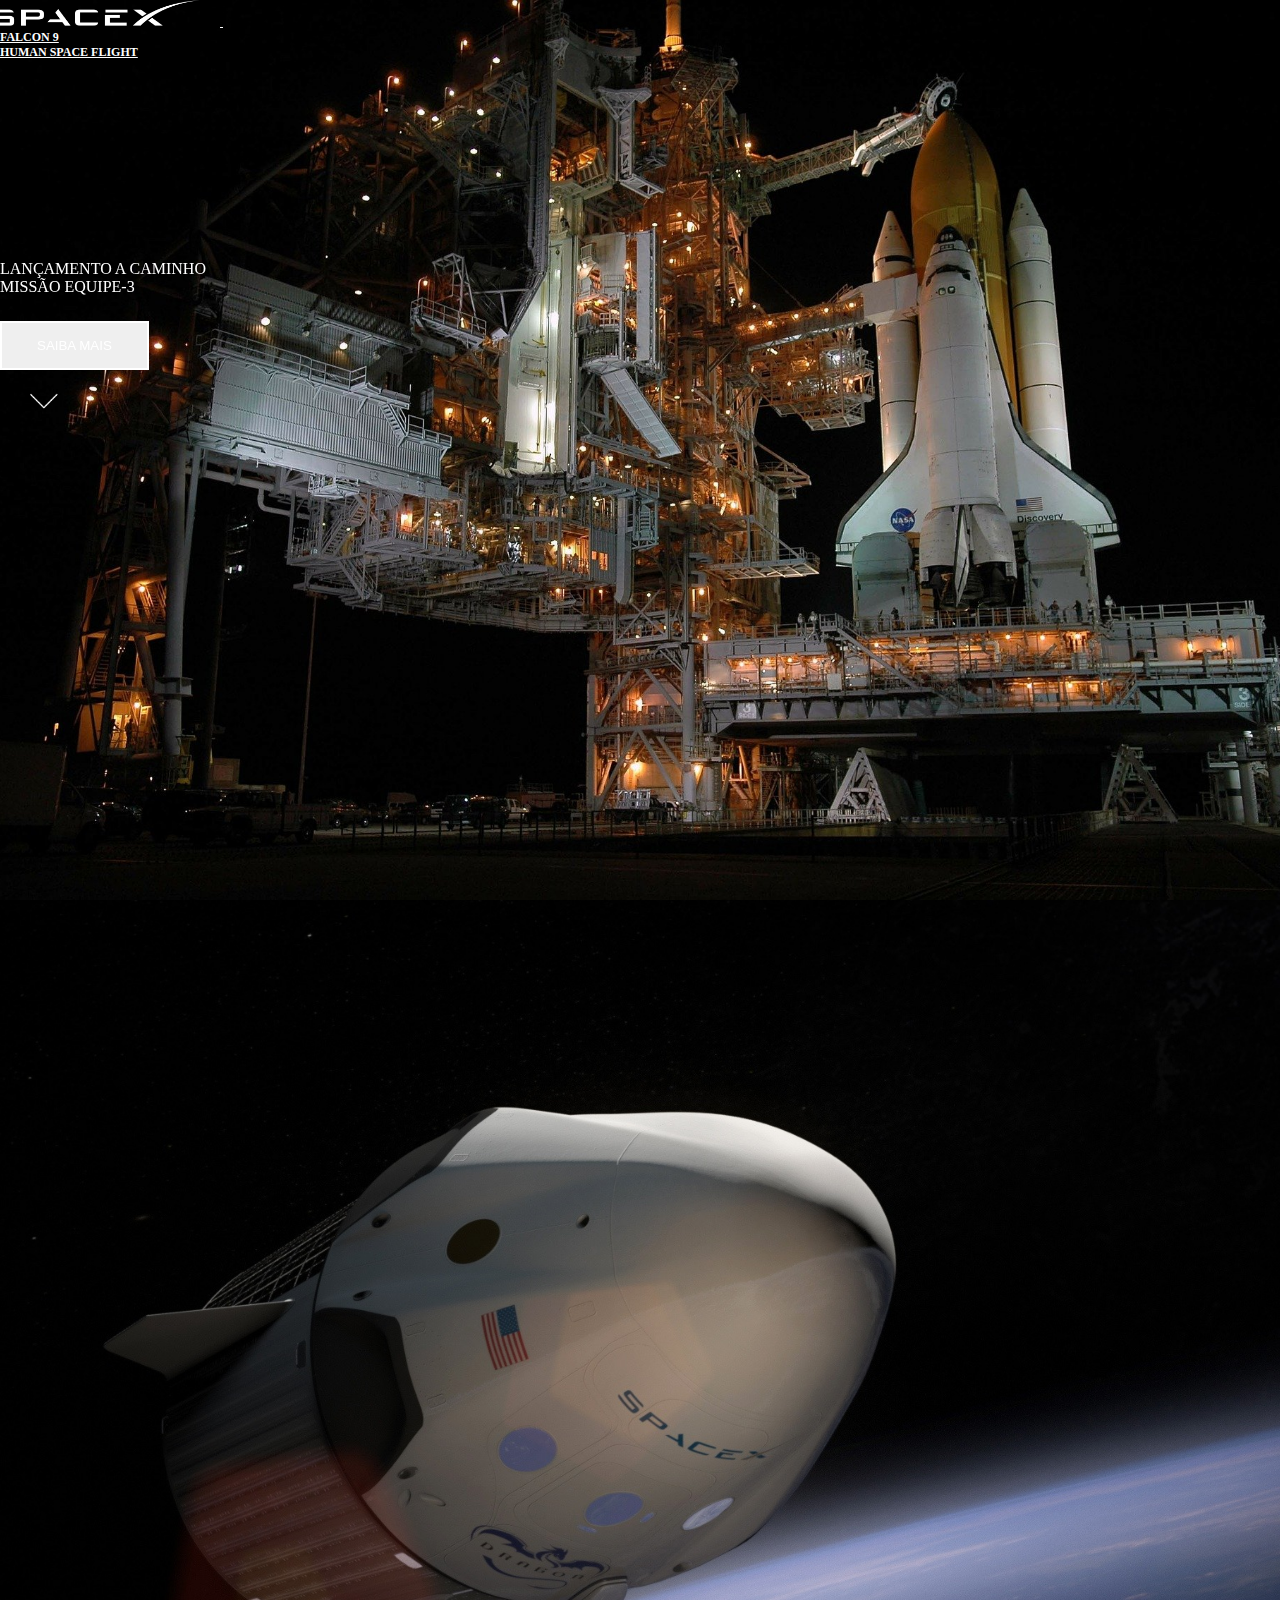
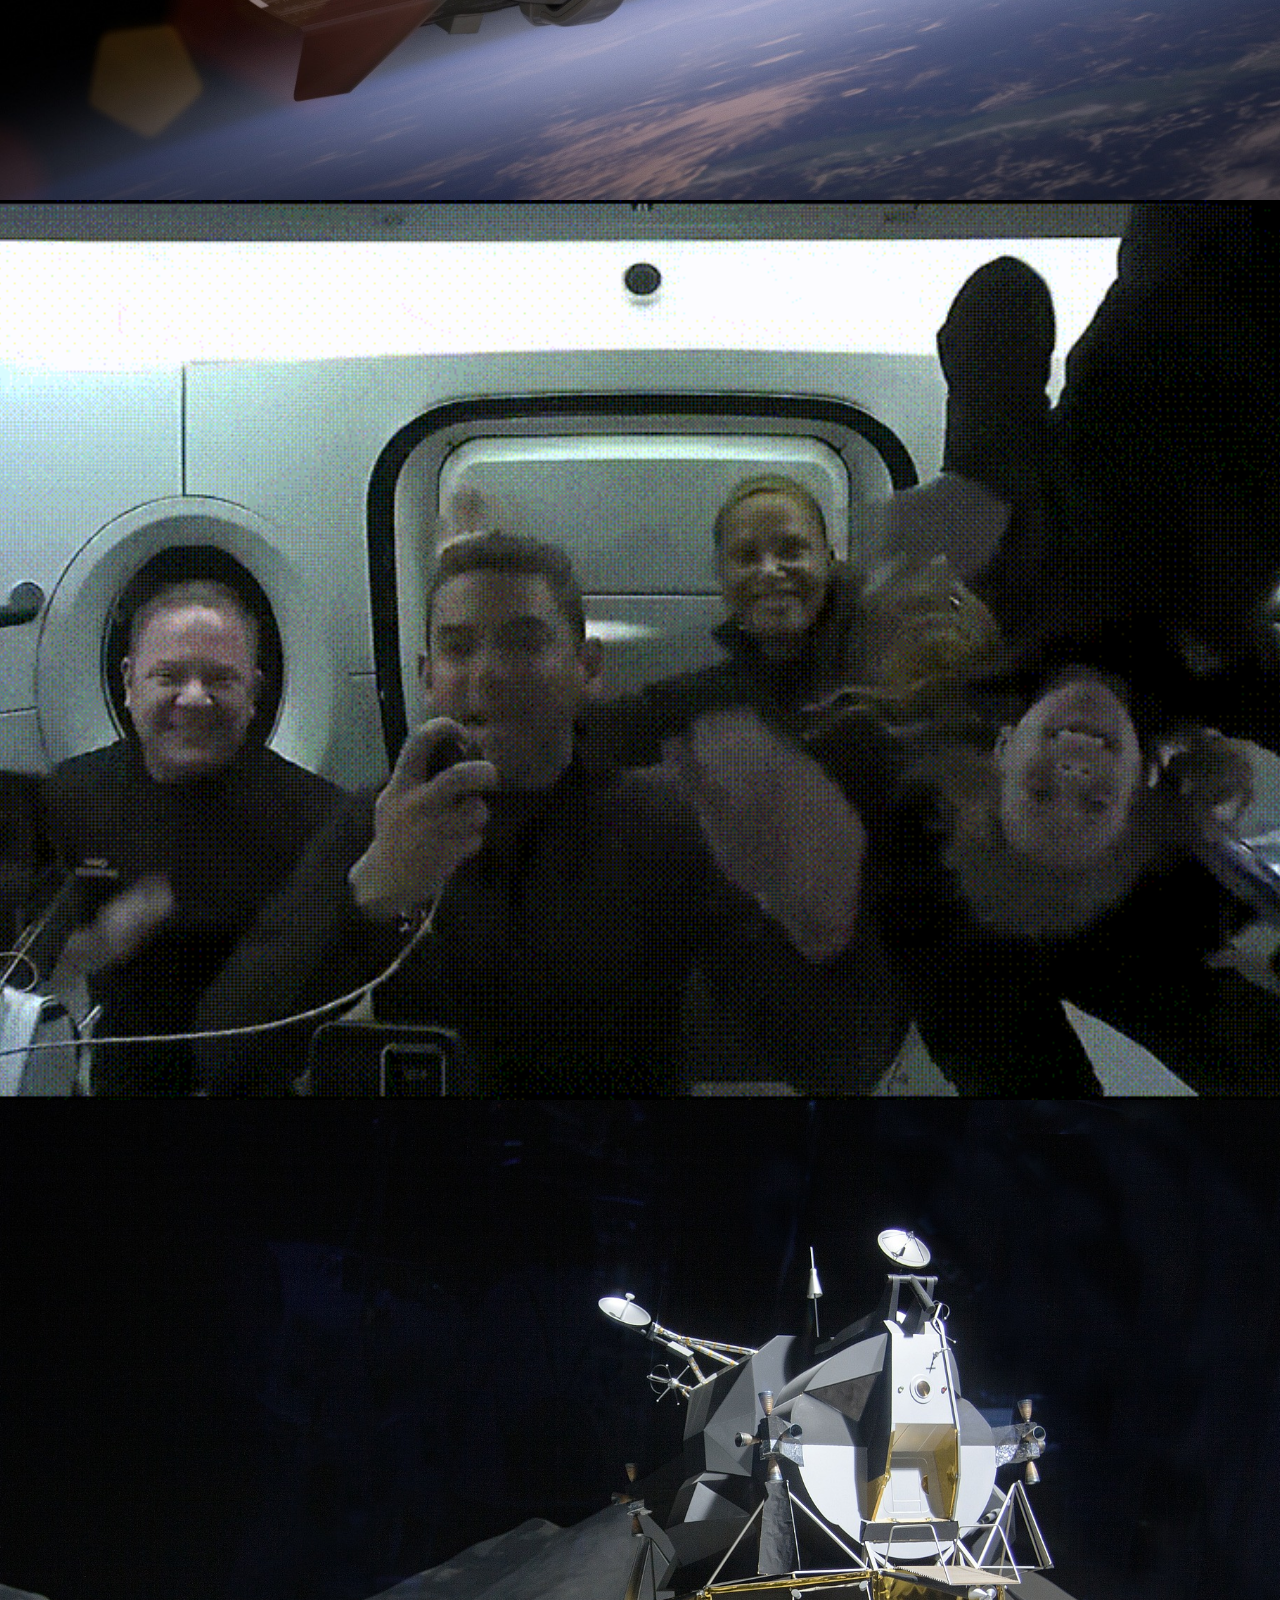
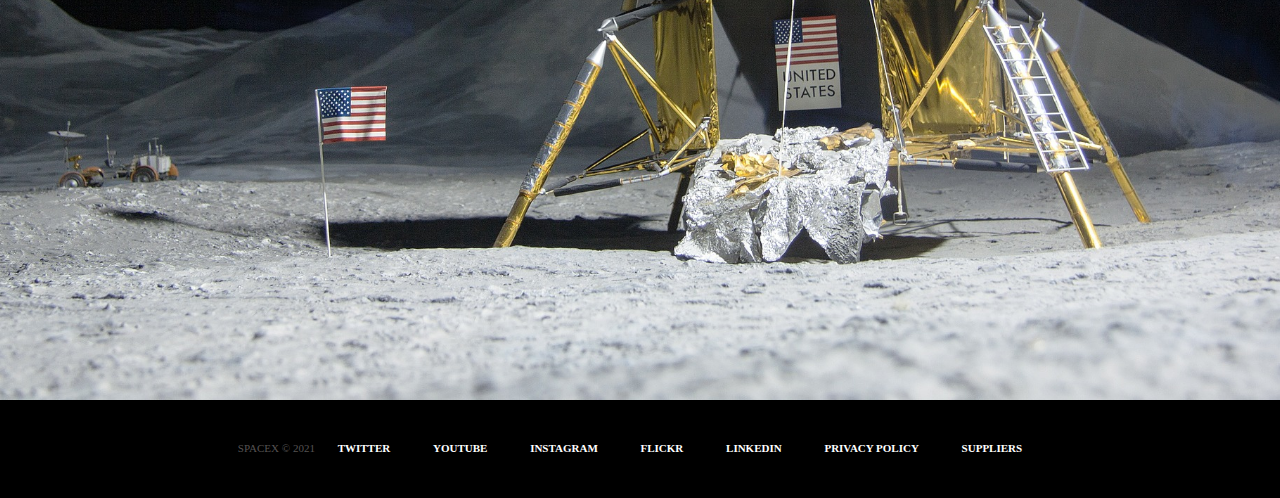
<file: index.html>
<!DOCTYPE html>
<html lang="pt-br">
<head>
    <meta charset="UTF-8">
    <meta http-equiv="X-UA-Compatible" content="IE=edge">
    <meta name="viewport" content="width=device-width, initial-scale=1.0">

    <!-- Bootstrap -->
    <link href="https://cdn.jsdelivr.net/npm/bootstrap@5.0.2/dist/css/bootstrap.min.css" rel="stylesheet" integrity="sha384-EVSTQN3/azprG1Anm3QDgpJLIm9Nao0Yz1ztcQTwFspd3yD65VohhpuuCOmLASjC" crossorigin="anonymous">
    <script src="https://cdn.jsdelivr.net/npm/bootstrap@5.0.2/dist/js/bootstrap.bundle.min.js" integrity="sha384-MrcW6ZMFYlzcLA8Nl+NtUVF0sA7MsXsP1UyJoMp4YLEuNSfAP+JcXn/tWtIaxVXM" crossorigin="anonymous" defer></script>
    
    <!-- Lib text -->
    <link rel="stylesheet" href="https://unpkg.com/aos@next/dist/aos.css" />
    <script src="https://unpkg.com/aos@next/dist/aos.js"></script>

    <!-- CSS -->
    <link rel="stylesheet" href="css/style.css">

    <!-- Favicon -->
    <link rel="icon" href="img/favicon.ico" type="image/x-icon">
    <link rel="shortcut icon" href="img/favicon.ico" type="image/ico">
    
    <title>SpaceX</title>
</head>
<body>
    <div class="container-fluid container00 container01">
        <div class="container">
            <header class="header">
                <nav class="navbar navbar-expand-lg navbar-dark bg-transparent pt-4">
                    <div class="container-fluid">
                        <a href="index.html">
                            <img src="img/logo.png" alt="logoSpaceX" class="logoPc img-fluid">
                        </a>
                        <button class="navbar-toggler" type="button" data-bs-toggle="collapse" data-bs-target="#navbarNav" aria-controls="navbarNav" aria-expanded="false" aria-label="Toggle navigation">
                            <span class="navbar-toggler-icon"></span>
                        </button>
                        <div class="collapse navbar-collapse" id="navbarNav">
                            <ul class="navbar-nav">
                                <li class="nav-item">
                                    <a class="nav-link active" aria-current="page" href="falcon9.html" id="navItem">FALCON 9</a>
                                </li>
                                <li class="nav-item">
                                    <a class="nav-link active" href="humanSpace.html" id="navItem">HUMAN SPACE FLIGHT</a>
                                </li>
                            </ul>
                        </div>
                    </div>
                </nav>
            </header>
        </div>
        <div class="container titlePadding" data-aos="fade-up" data-aos-duration="1500">
            <p class="h5" id="launchComing">LANÇAMENTO A CAMINHO</p>
            <p class="h1 mediumTitle">MISSÃO EQUIPE-3</p>
            <button type="button" class="btn btn-outline-light mt-5" id="button">SAIBA MAIS</button>
            <div class="container text-center">
                <img src="img/home/arrowDown.gif" alt="arrowDown" class="arrowDown">
            </div>
        </div>
    </div>
    <div class="container-fluid container00 container02">
        <div class="container titlePadding" data-aos="fade-right" data-aos-duration="1500">
            <p class="h5" id="launchComing">MISSÃO CONCLUÍDA</p>
            <p class="h1 shortTitle">MISSÃO EQUIPE-2 RETORNOU PARA A TERRA</p>
            <button type="button" class="btn btn-outline-light mt-5" id="button">SAIBA MAIS</button>
        </div>
    </div>
    <div class="container-fluid container00 container03">
        <div class="container titlePadding" data-aos="fade-down" data-aos-duration="1500">
            <p class="h5" id="launchComing">MISSÃO CONCLUÍDA</p>
            <p class="h1 shortTitle">DRAGON RETORNOU PAR A TERRA</p>
            <button type="button" class="btn btn-outline-light mt-5" id="button">SAIBA MAIS</button>
        </div>
    </div>
    <div class="container-fluid container00 container04">
        <div class="container titlePadding" data-aos="fade-down-right" data-aos-duration="1500">
            <p class="h1 mediumTitle">STARSHIP POUSA ASTRONAUTAS DA NASA NA LUA</p>
            <button type="button" class="btn btn-outline-light mt-5" id="button">SAIBA MAIS</button>
        </div>
    </div>
    <footer class="container-fluid footer">
        <p>
            <span class="copySpaceX">SPACEX &copy 2021</span>
            <a href="https://twitter.com/spacex" target="blank" class="social">TWITTER</a>
            <a href="https://youtube.com/spacex" target="blank" class="social">YOUTUBE</a>
            <a href="https://instagram.com/spacex" target="blank" class="social">INSTAGRAM</a>
            <a href="https://flickr.com/photos/spacex" target="blank" class="social">FLICKR</a>
            <a href="https://linkedin.com/company/spacex" target="blank" class="social">LINKEDIN</a>
            <a href="https://spacex.com/media/privacy_policy_spacex.pdf" target="blank" class="social">PRIVACY POLICY</a>
            <a href="https://spacex.com/supplier" target="blank" class="social">SUPPLIERS</a>
        </p>
    </footer>
</body>
<script>AOS.init();</script>
</html>
</file>
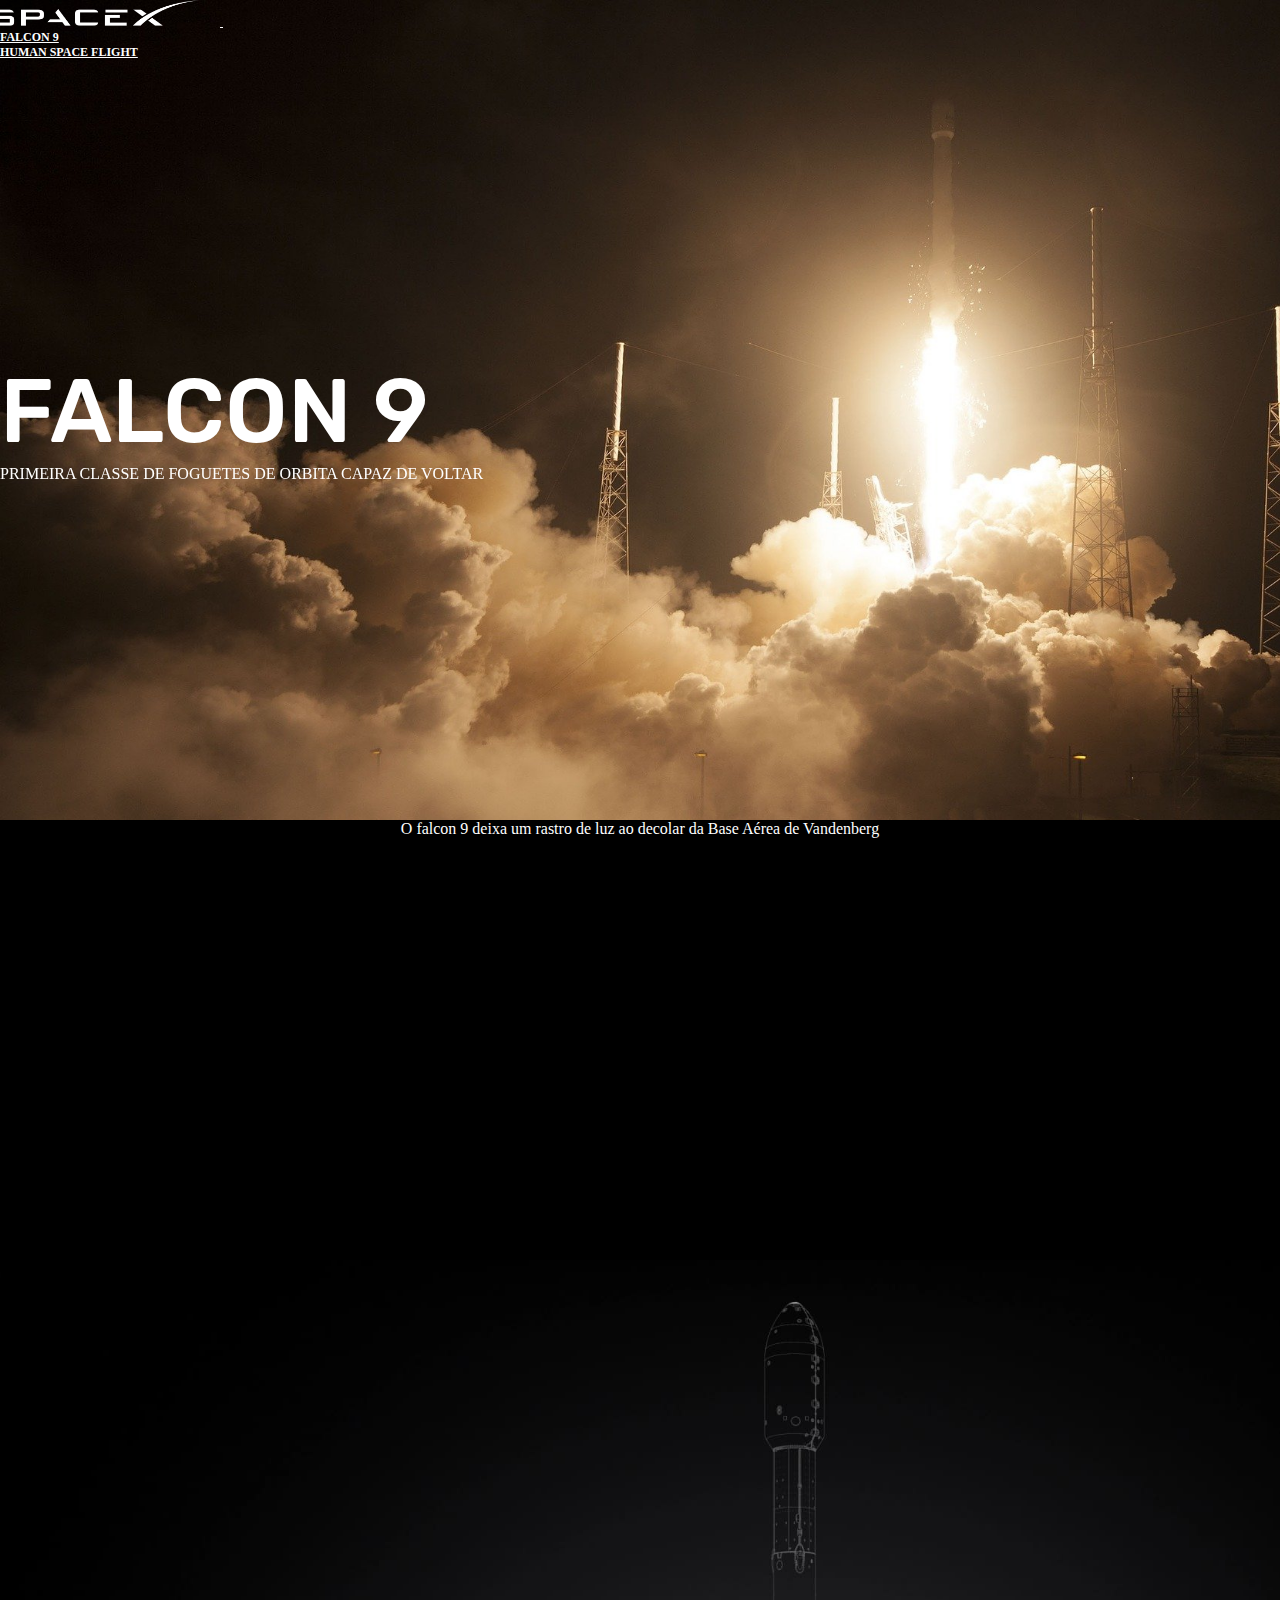
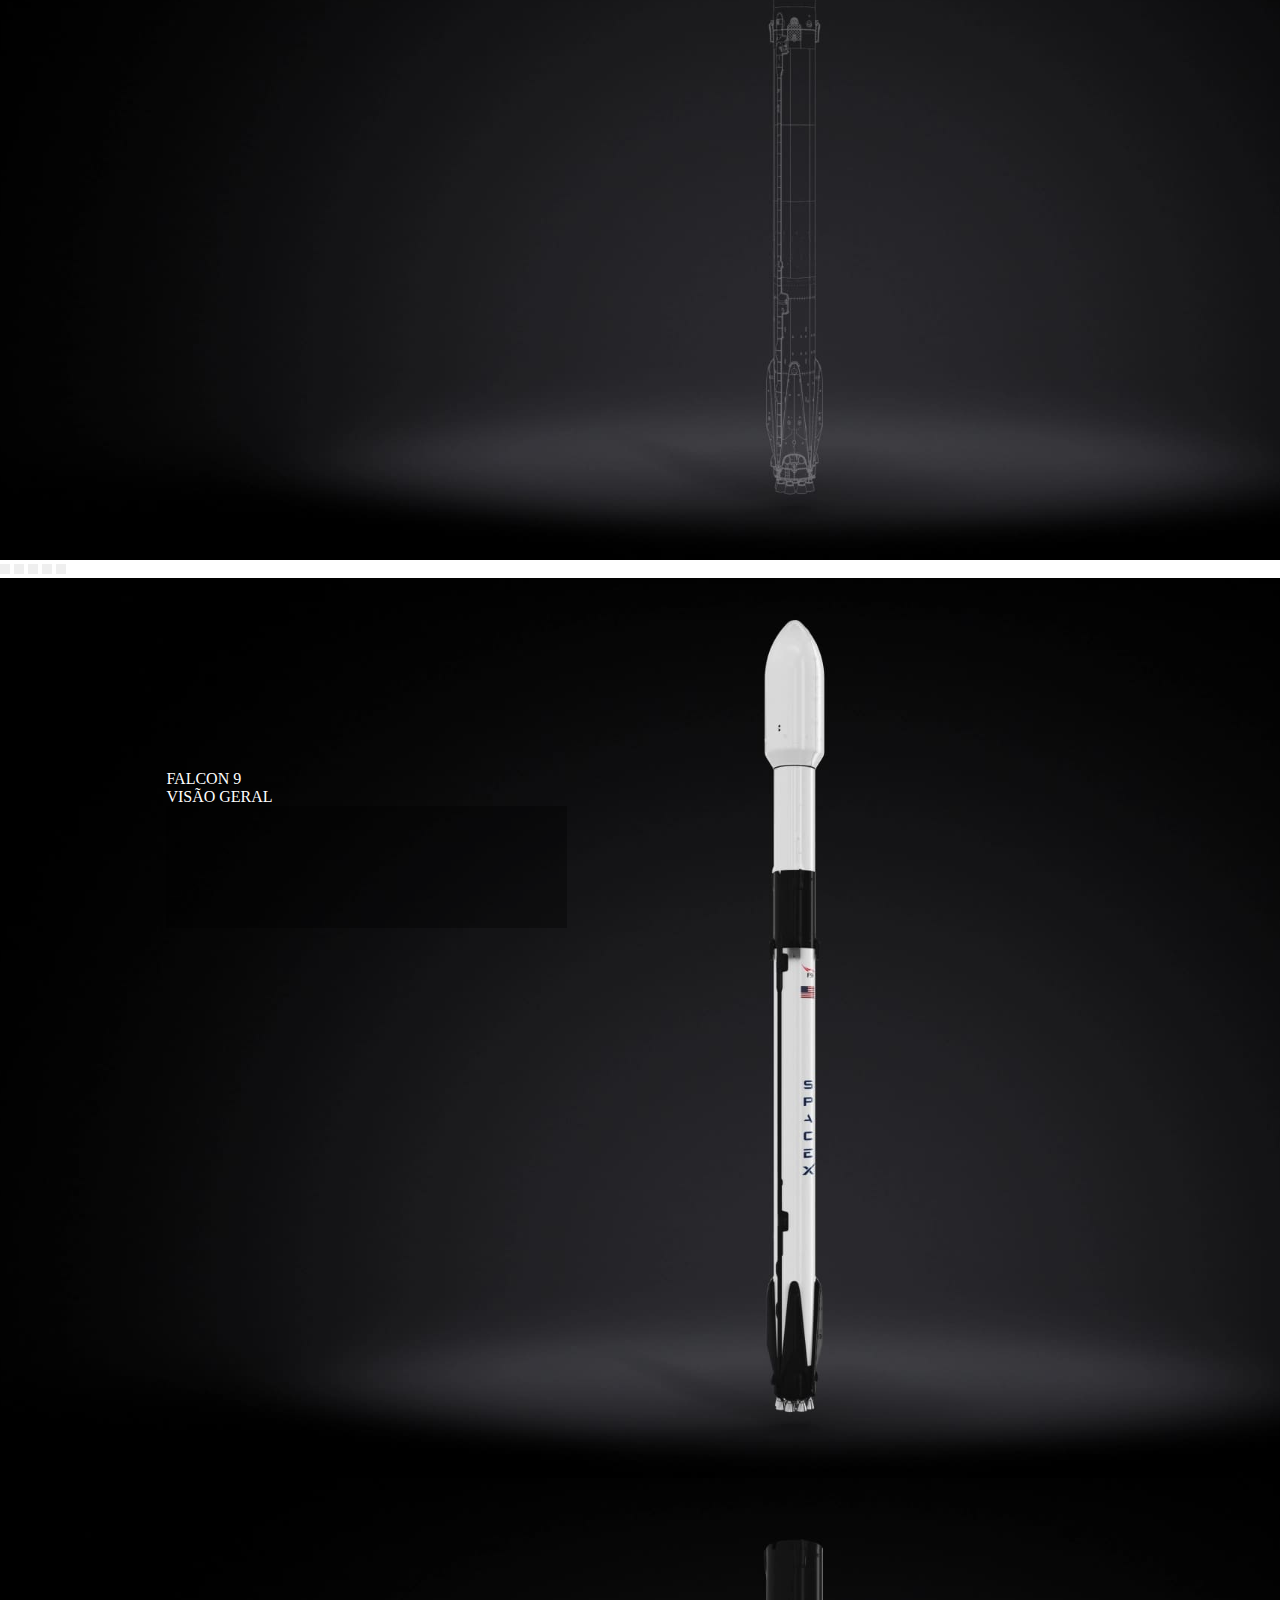
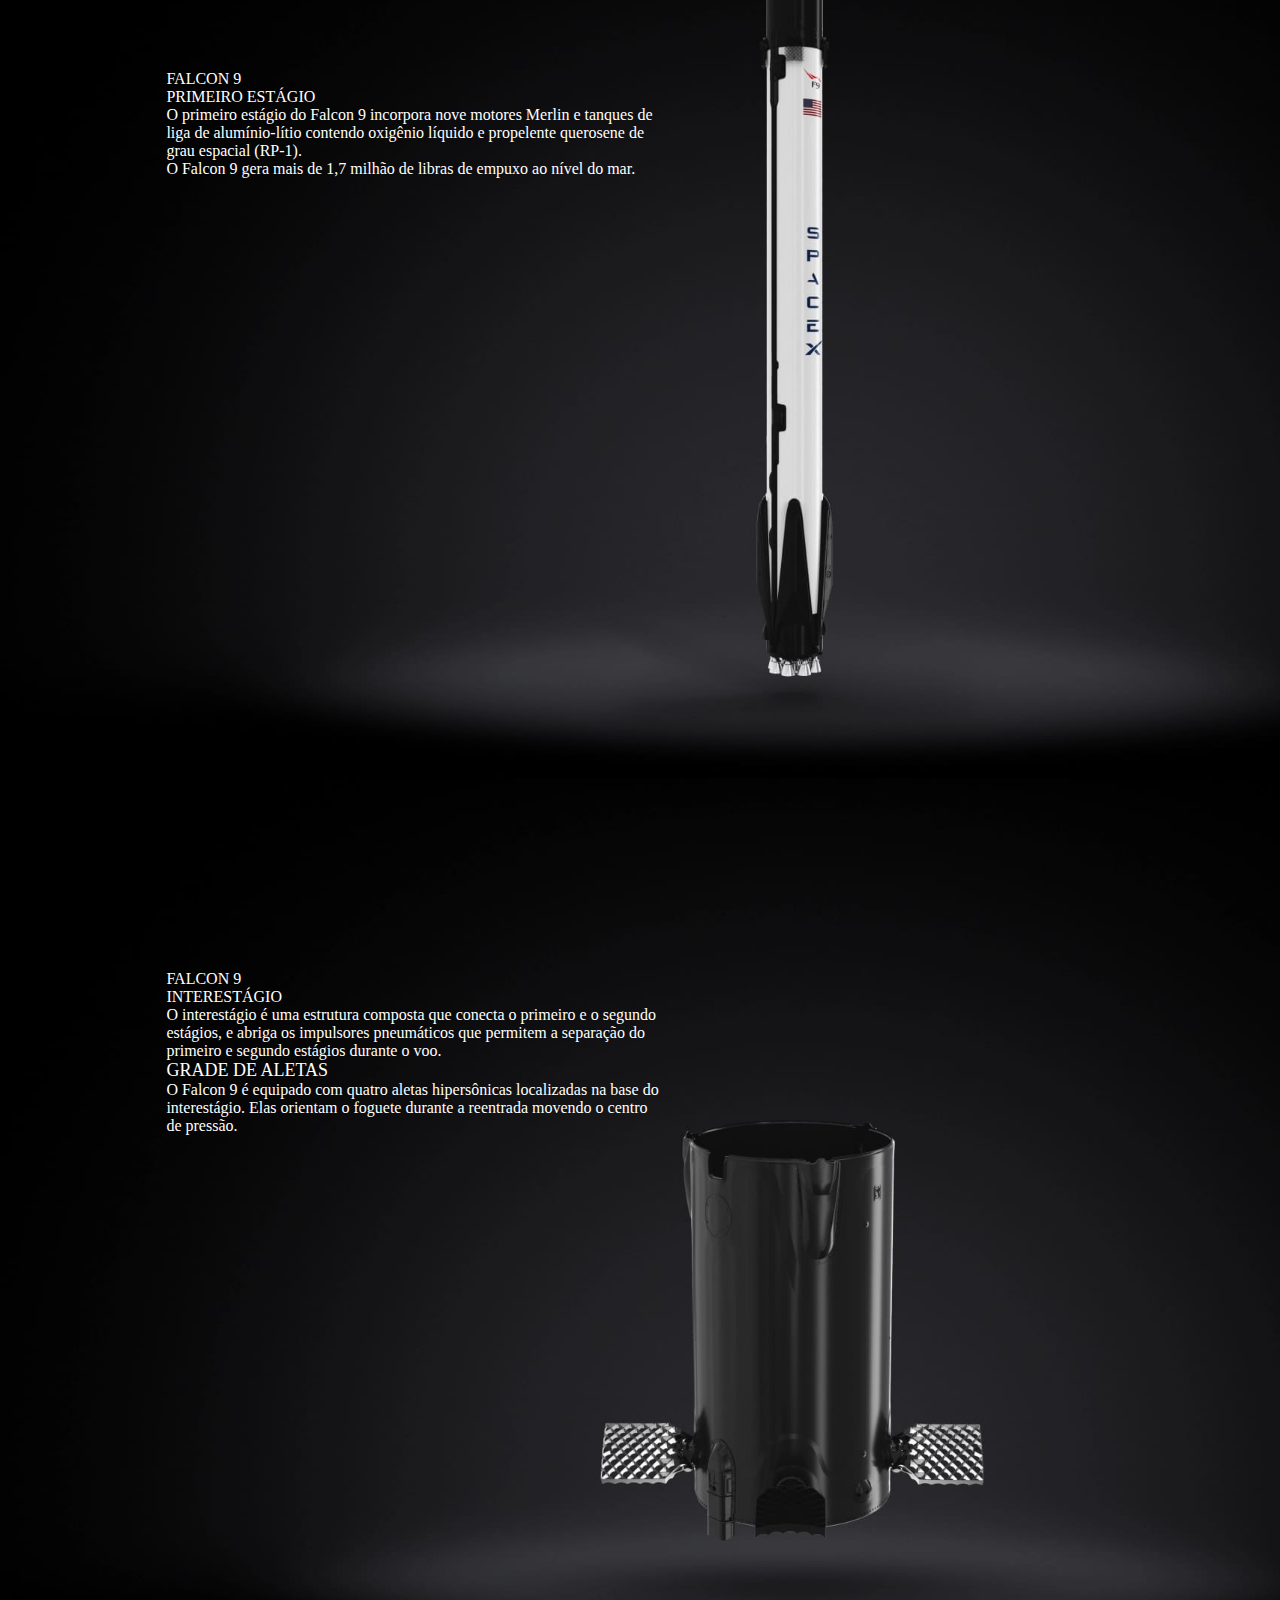
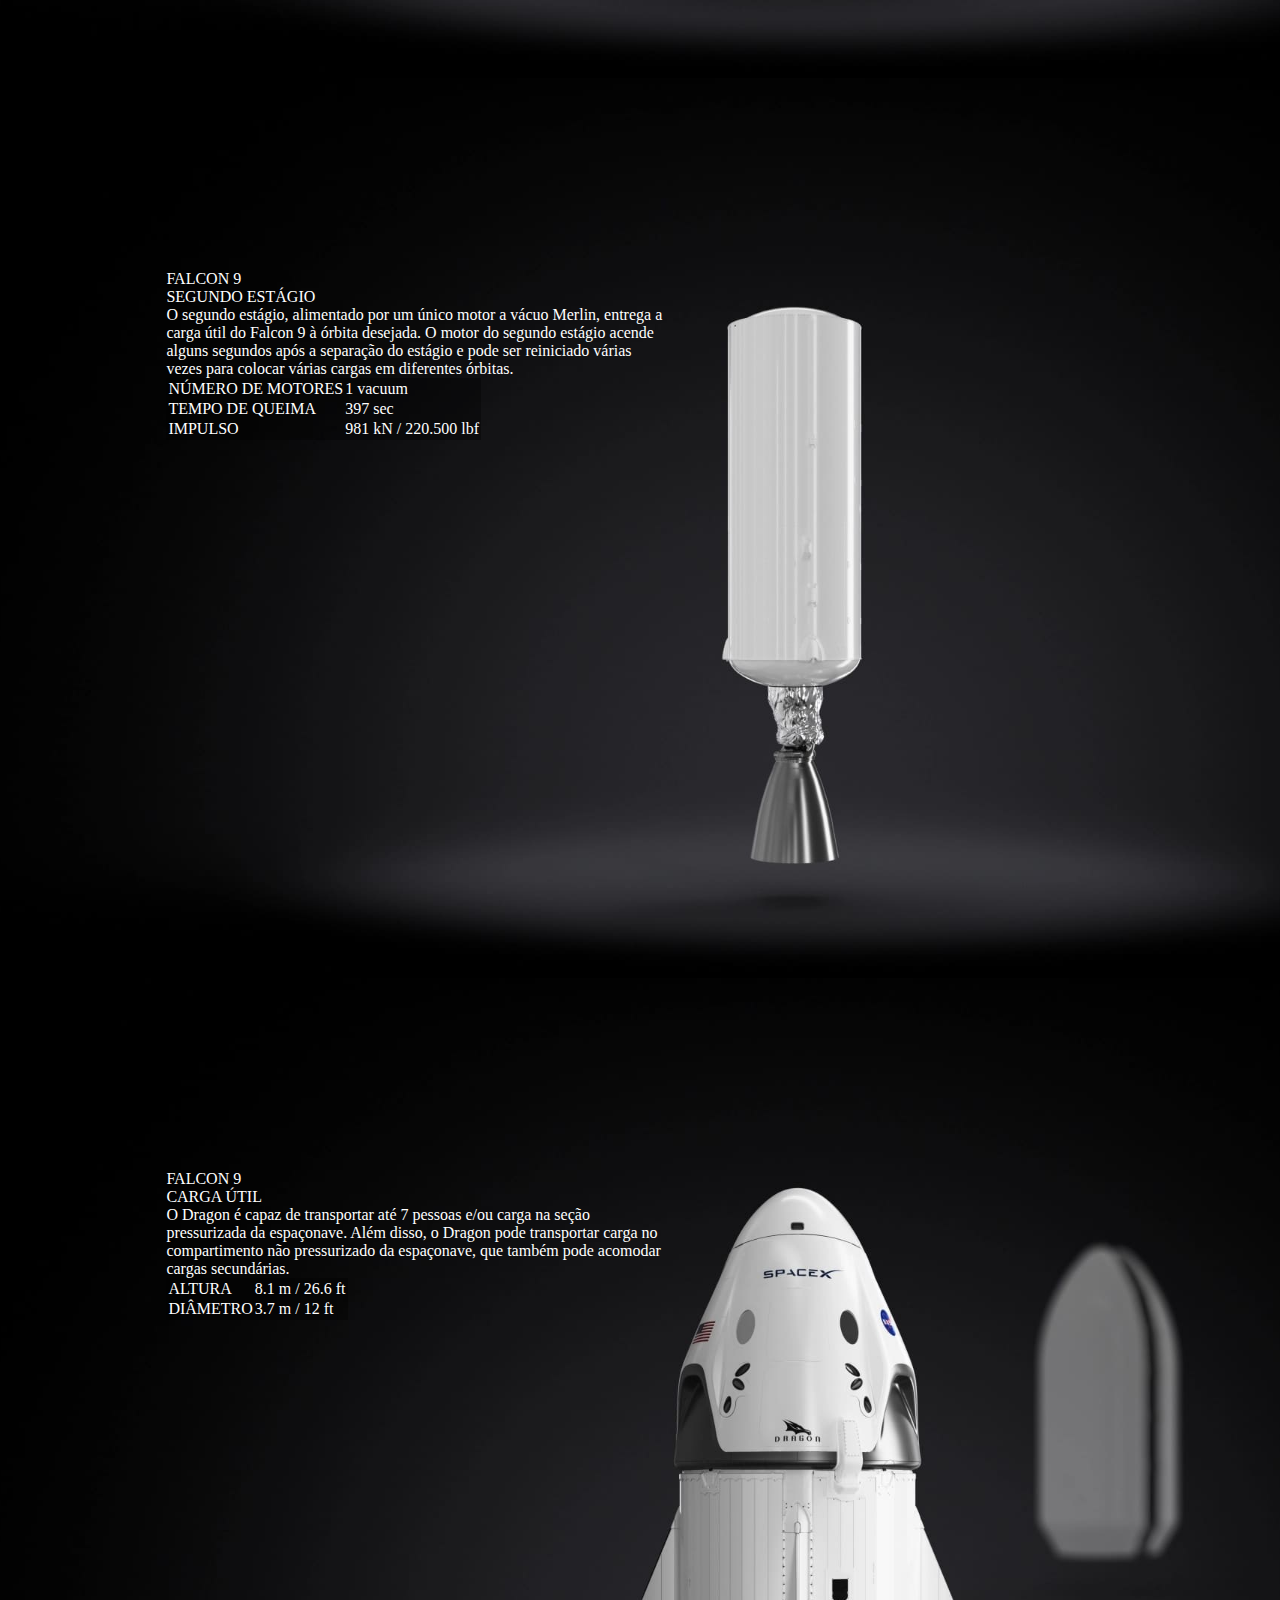
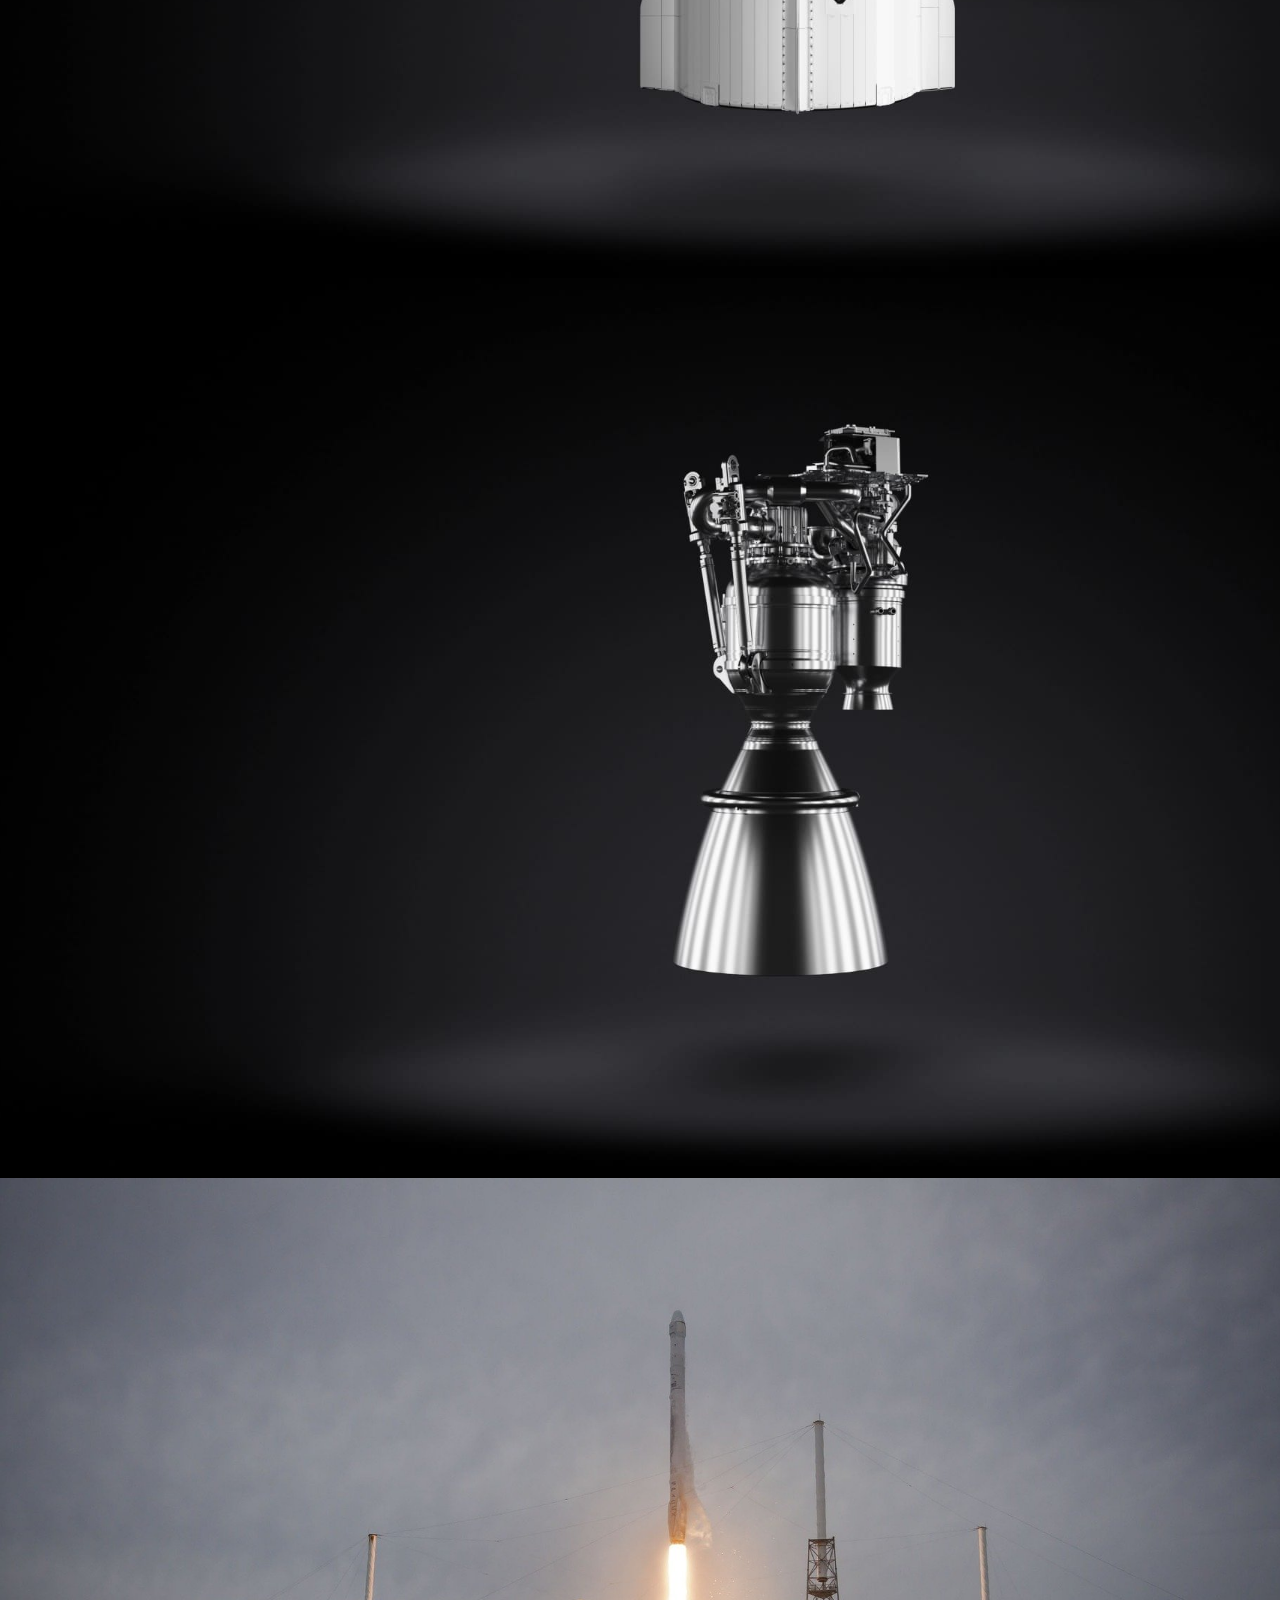
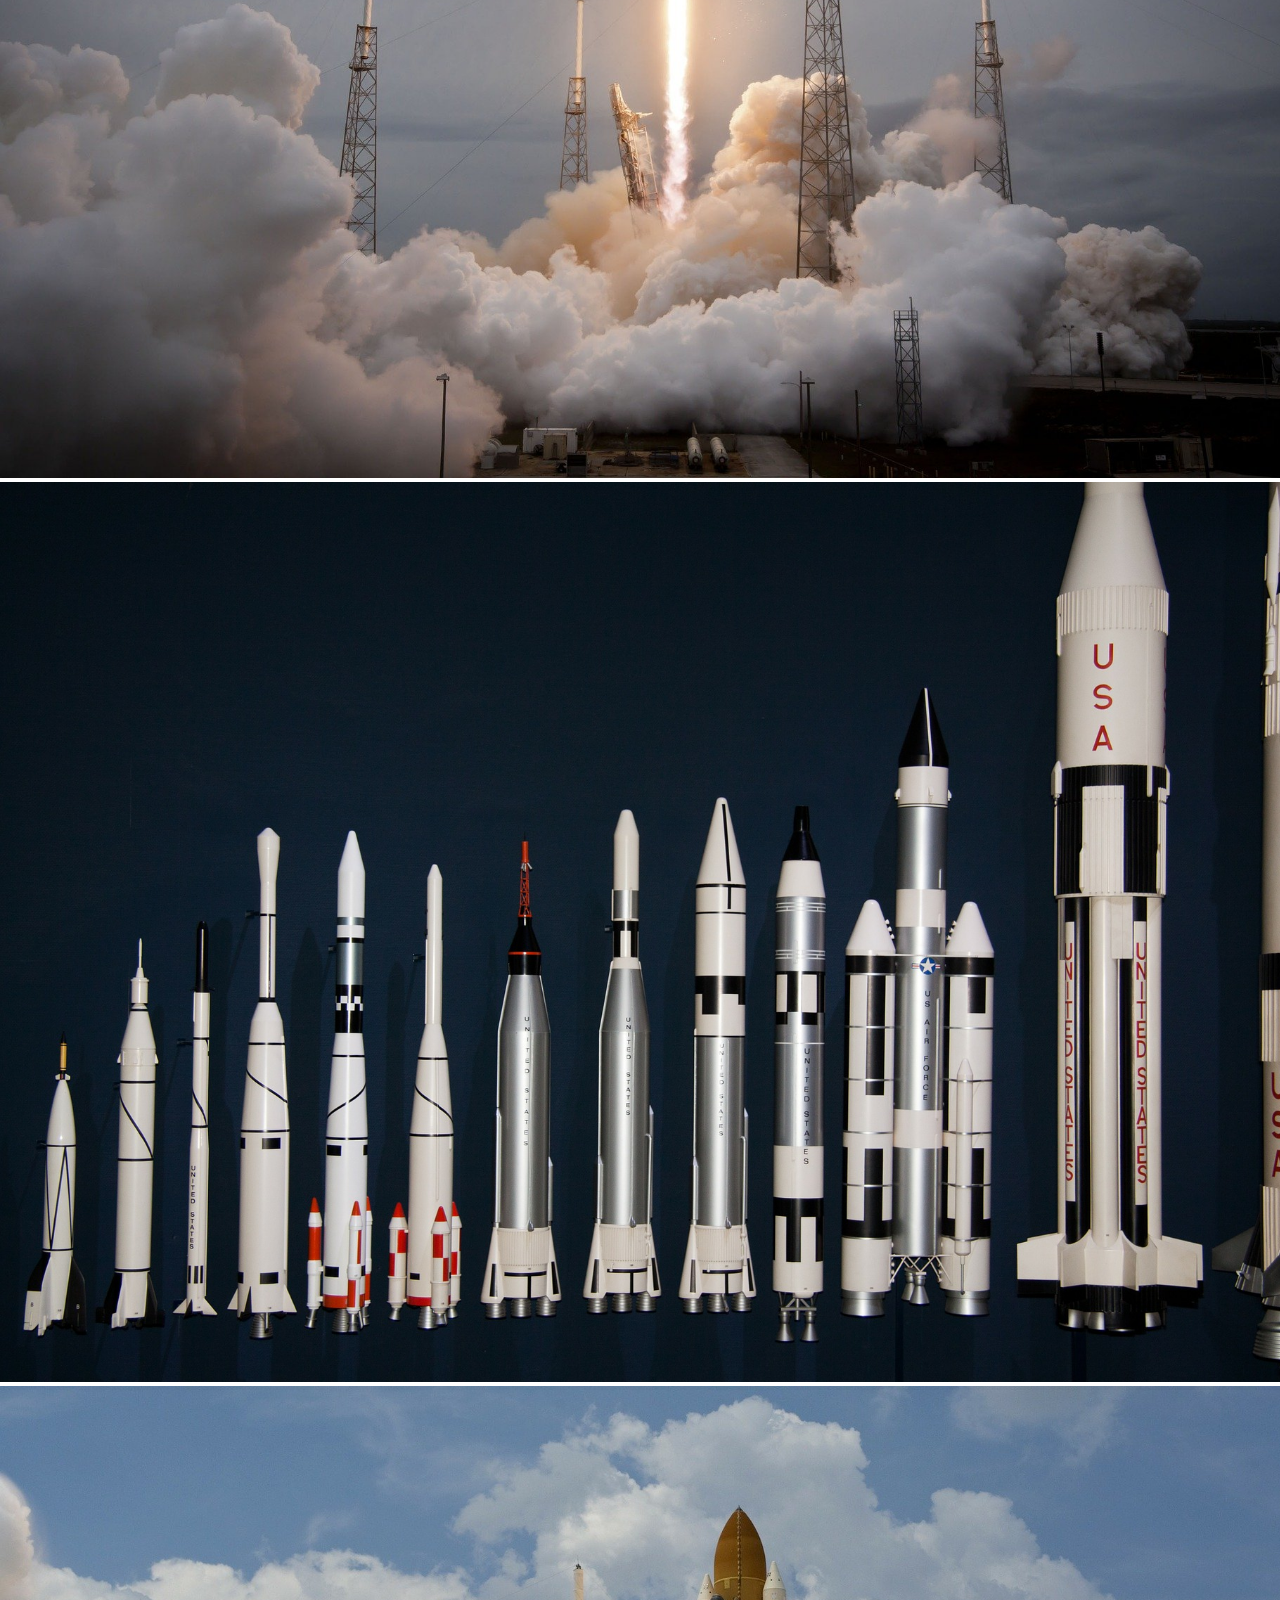
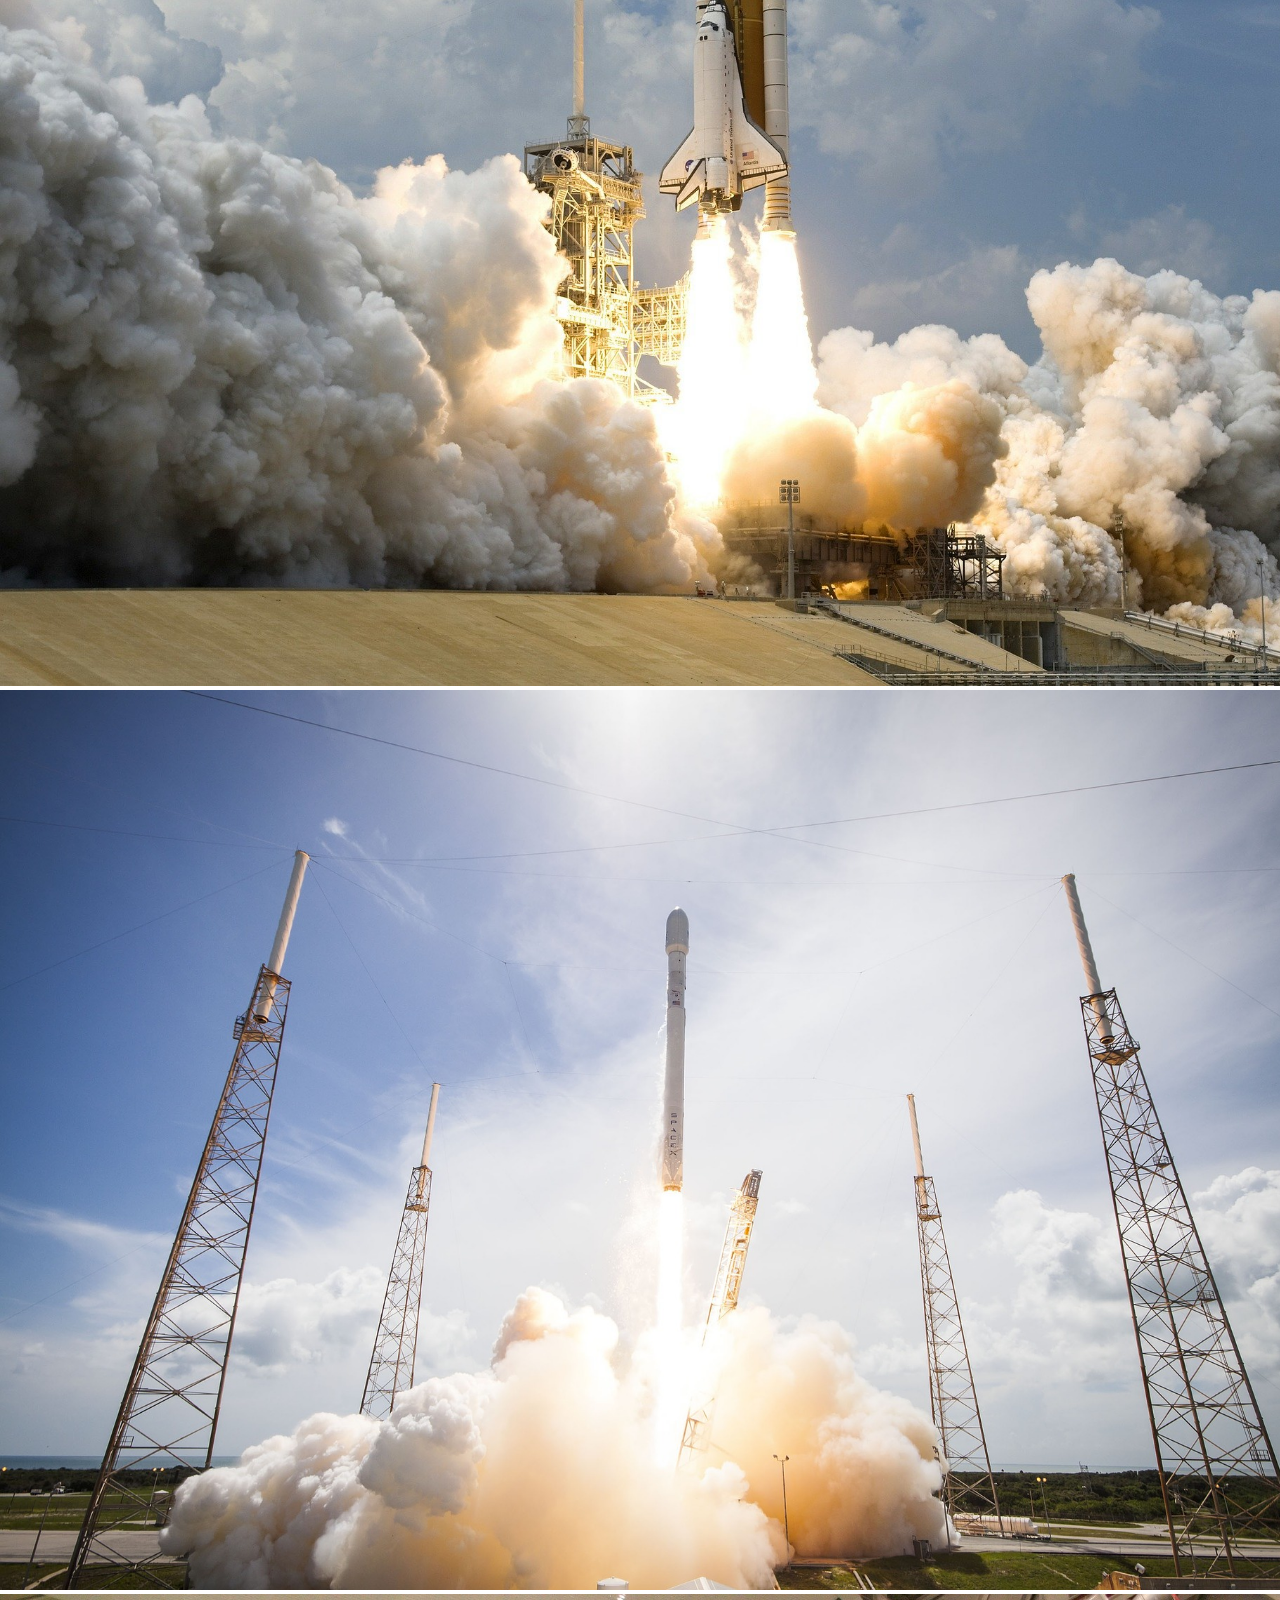
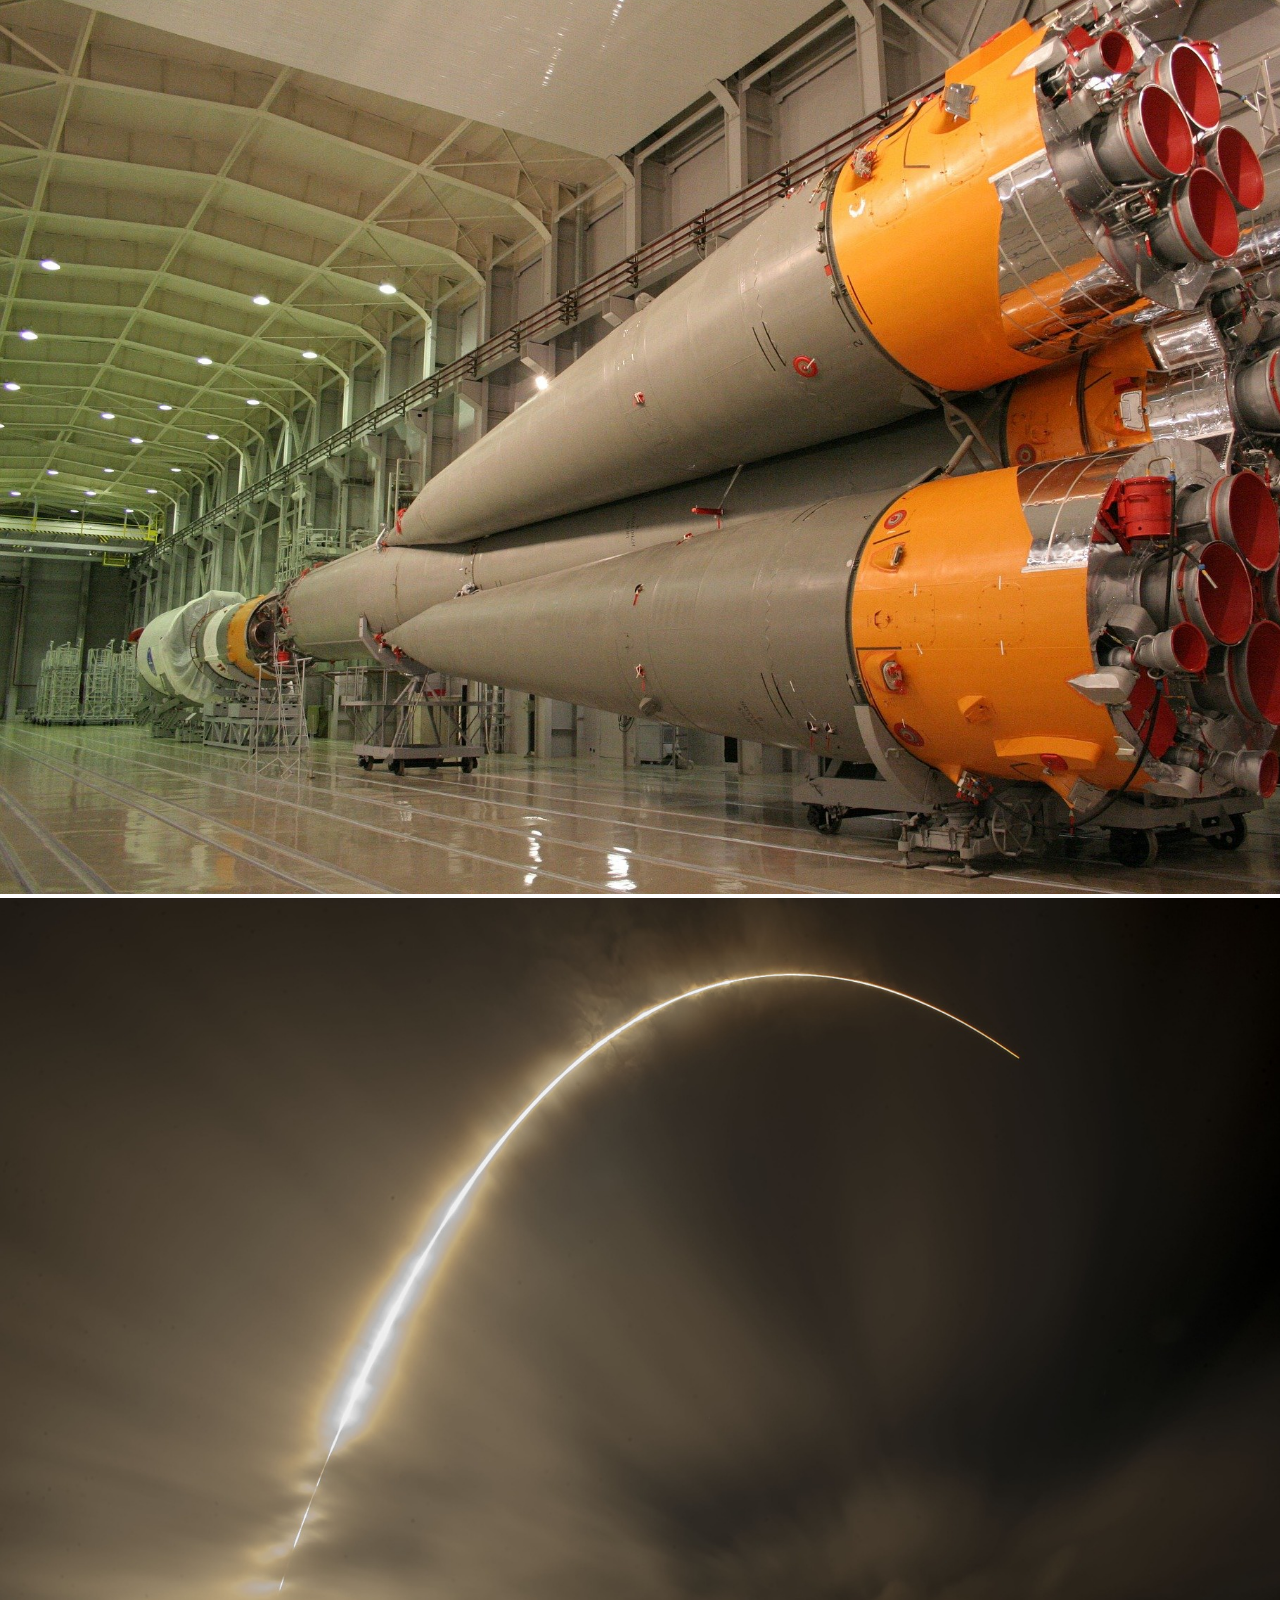
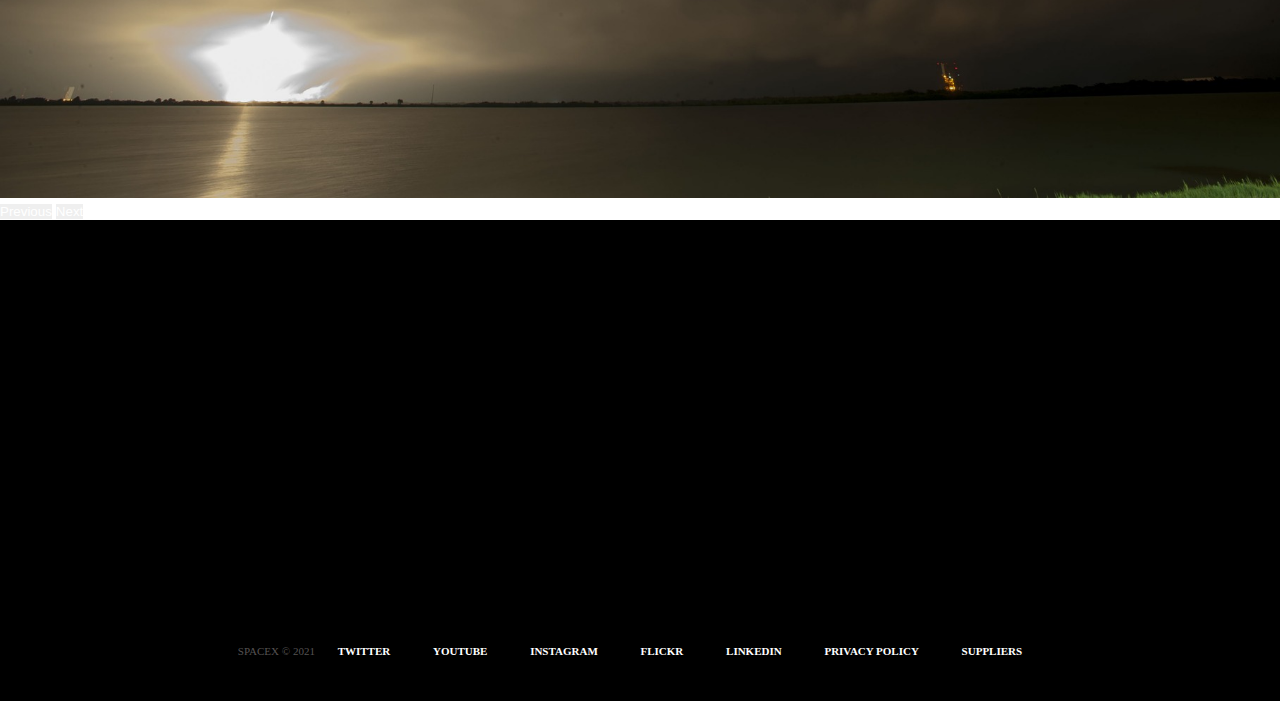
<file: falcon9.html>
<!DOCTYPE html>
<html lang="pt-br">
<head>
    <meta charset="UTF-8">
    <meta http-equiv="X-UA-Compatible" content="IE=edge">
    <meta name="viewport" content="width=device-width, initial-scale=1.0">

    <!-- Bootstrap -->
    <link href="https://cdn.jsdelivr.net/npm/bootstrap@5.0.2/dist/css/bootstrap.min.css" rel="stylesheet" integrity="sha384-EVSTQN3/azprG1Anm3QDgpJLIm9Nao0Yz1ztcQTwFspd3yD65VohhpuuCOmLASjC" crossorigin="anonymous">
    <script src="https://cdn.jsdelivr.net/npm/bootstrap@5.0.2/dist/js/bootstrap.bundle.min.js" integrity="sha384-MrcW6ZMFYlzcLA8Nl+NtUVF0sA7MsXsP1UyJoMp4YLEuNSfAP+JcXn/tWtIaxVXM" crossorigin="anonymous" defer></script>
    
    <!-- Lib text -->
    <link rel="stylesheet" href="https://unpkg.com/aos@next/dist/aos.css" />
    <script src="https://unpkg.com/aos@next/dist/aos.js"></script>

    <!-- CSS -->
    <link rel="stylesheet" href="css/style.css">

    <!-- Favicon -->
    <link rel="icon" href="img/favicon.ico" type="image/x-icon">
    <link rel="shortcut icon" href="img/favicon.ico" type="image/ico">
    
    <title>SpaceX - Falcon 9</title>
</head>
<body>
    <div class="container-fluid container00 container05">
        <div class="container">
            <header class="header">
                <nav class="navbar navbar-expand-lg navbar-dark bg-transparent pt-4">
                    <div class="container-fluid">
                        <a href="index.html">
                            <img src="img/logo.png" alt="logoSpaceX" class="logoPc img-fluid">
                        </a>
                        <button class="navbar-toggler" type="button" data-bs-toggle="collapse" data-bs-target="#navbarNav" aria-controls="navbarNav" aria-expanded="false" aria-label="Toggle navigation">
                            <span class="navbar-toggler-icon"></span>
                        </button>
                        <div class="collapse navbar-collapse" id="navbarNav">
                            <ul class="navbar-nav">
                                <li class="nav-item">
                                    <a class="nav-link active" aria-current="page" href="falcon9.html" id="navItem">FALCON 9</a>
                                </li>
                                <li class="nav-item">
                                    <a class="nav-link active" href="humanSpace.html" id="navItem">HUMAN SPACE FLIGHT</a>
                                </li>
                            </ul>
                        </div>
                    </div>
                </nav>
            </header>
        </div>
        <div class="container text-center titleContent" data-aos="fade-up" data-aos-duration="1500">
            <p class="h1 titleFalcon9" id="launchComing">FALCON 9</p>
            <p class="h5 subTitleFalcon">PRIMEIRA CLASSE DE FOGUETES DE ORBITA CAPAZ DE VOLTAR</p>
        </div>
    </div>
    <div class="container-fluid numbers">
        <div class="row text-center">
            <div class="col-sm col1">
                <p class="h1 titleNumb" data-aos="flip-up" data-aos-duration="1200">126</p>
                <p class="subTtleNumb" data-aos="flip-up" data-aos-duration="1100">LANÇAMENTOS TOTAIS</p>
            </div>
            <div class="col">
                <p class="h1 titleNumb" data-aos="flip-left" data-aos-duration="1150">86</p>
                <p class="subTtleNumb" data-aos="flip-left" data-aos-duration="1250">DESEMBARQUES TOTAIS</p>
            </div>
            <div class="col-sm col3">
                <p class="h1 titleNumb" data-aos="flip-right" data-aos-duration="1000">68</p>
                <p class="subTtleNumb" data-aos="flip-right" data-aos-duration="1300">FOGUETES RECUPERADOS</p>
            </div>
        </div>
    </div>
    <div class="container-fluid container00 container06">
        <div class="container containerFalcon9Desc" data-aos="fade-right" data-aos-duration="1500">
            <p class="falcon9Desc">
            O Falcon 9 é um foguete reutilizável de dois estágios projetado e fabricado pela SpaceX para o
            transporte confiável e seguro de pessoas e cargas úteis para a órbita da Terra e além. Falcon 9 é o
            primeiro foguete reutilizável de classe orbital do mundo. A capacidade de reutilização permite que a
            SpaceX refile as partes mais caras do foguete, o que, por sua vez, reduz o custo do acesso ao espaço.
            </p>
        </div>
    </div>
    <div id="carouselExampleControls" class="carousel slide" data-bs-ride="carousel">
        <div class="carousel-indicators">
            <button type="button" data-bs-target="#carouselExampleControls" data-bs-slide-to="0" class="active rounded-circle"
                aria-current="true" aria-label="Slide 1"></button>
            <button type="button" data-bs-target="#carouselExampleControls" data-bs-slide-to="1" class="rounded-circle"
                aria-label="Slide 2"></button>
            <button type="button" data-bs-target="#carouselExampleControls" data-bs-slide-to="2" class="rounded-circle"
                aria-label="Slide 3"></button>
            <button type="button" data-bs-target="#carouselExampleControls" data-bs-slide-to="3" class="rounded-circle"
                aria-label="Slide 4"></button>
            <button type="button" data-bs-target="#carouselExampleControls" data-bs-slide-to="4" class="rounded-circle"
                aria-label="Slide 5"></button>
        </div>
        <div class="carousel-inner">
            <div class="carousel-item active container00 carousel01" data-bs-interval="1000000">
                <div class="container" id="overViewPosition">
                    <p class="subTitleOvewView">FALCON 9</p>
                    <p class="h3 titleOverView">VISÃO GERAL</p>
                    <table class="table" id="widthTable">
                        <tbody>
                            <tr data-aos="fade-right" data-aos-duration="1500">
                                <td>ALTURA</td>
                                <td class="text-end">70 m<span class="corEscuraTxt"> / 229.6 ft</span></td>
                            </tr>
                            <tr data-aos="fade-right" data-aos-duration="1300">
                                <td>DIÂMETRO</td>
                                <td class="text-end">3.7 m<span class="corEscuraTxt"> / 12 ft</span></td>
                            </tr>
                            <tr data-aos="fade-right" data-aos-duration="1700">
                                <td>MASSA</td>
                                <td class="text-end">549,054 kg<span class="corEscuraTxt"> / 1,207,920 lb</span></td>
                            </tr>
                            <tr data-aos="fade-right" data-aos-duration="1500">
                                <td>CARGA MÁXIMA PARA LEO</td>
                                <td class="text-end">22,800 kg<span class="corEscuraTxt"> / 50,265 lb</span></td>
                            </tr>
                            <tr data-aos="fade-right" data-aos-duration="1900">
                                <td>CARGA MÁXIMA PARA GTO</td>
                                <td class="text-end">8,300 kg<span class="corEscuraTxt"> / 18,300 lb</span></td>
                            </tr>
                            <tr data-aos="fade-right" data-aos-duration="1700">
                                <td>CARGA MÁXIMA PARA MARTE</td>
                                <td class="text-end">4,020 kg<span class="corEscuraTxt"> / 8,860 lb</span></td>
                            </tr>
                        </tbody>
                    </table>
                </div>
            </div>
            <div class="carousel-item container00 carousel02" data-bs-interval="1000000">
                <div class="container" id="overViewPosition">
                    <p class="subTitleOvewView">FALCON 9</p>
                    <p class="h3 titleOverView">PRIMEIRO ESTÁGIO</p>
                    <p>
                        O primeiro estágio do Falcon 9 incorpora nove motores Merlin e tanques de liga de alumínio-lítio 
                        contendo oxigênio líquido e propelente querosene de grau espacial (RP-1).
                    </p>
                    <p>O Falcon 9 gera mais de 1,7 milhão de libras de empuxo ao nível do mar.</p>
                </div>
            </div>
            <div class="carousel-item container00 carousel03" data-bs-interval="1000000">
                <div class="container" id="overViewPosition">
                    <p class="subTitleOvewView">FALCON 9</p>
                    <p class="h3 titleOverView">INTERESTÁGIO</p>
                    <p>
                        O interestágio é uma estrutura composta que conecta o primeiro e o segundo estágios, e abriga os 
                        impulsores pneumáticos que permitem a separação do primeiro e segundo estágios durante o voo.
                    </p>
                    <p style="font-size: 18px;">GRADE DE ALETAS</p>
                    <p>
                        O Falcon 9 é equipado com quatro aletas hipersônicas localizadas na base do interestágio. 
                        Elas orientam o foguete durante a reentrada movendo o centro de pressão.
                    </p>
                </div>
            </div>
            <div class="carousel-item container00 carousel04" data-bs-interval="1000000">
                <div class="container" id="overViewPosition">
                    <p class="subTitleOvewView">FALCON 9</p>
                    <p class="h3 titleOverView">SEGUNDO ESTÁGIO</p>
                    <p>
                        O segundo estágio, alimentado por um único motor a vácuo Merlin, entrega a carga útil do Falcon 9 
                        à órbita desejada. O motor do segundo estágio acende alguns segundos após a separação do estágio 
                        e pode ser reiniciado várias vezes para colocar várias cargas em diferentes órbitas.
                    </p>
                    <table class="table" id="widthTable">
                        <tbody>
                            <tr>
                                <td>NÚMERO DE MOTORES</td>
                                <td class="text-end">1 vacuum</td>
                            </tr>
                            <tr>
                                <td>TEMPO DE QUEIMA</td>
                                <td class="text-end">397 sec</td>
                            </tr>
                            <tr>
                                <td>IMPULSO</td>
                                <td class="text-end">981 kN<span class="corEscuraTxt"> / 220.500 lbf</span></td>
                            </tr>
                        </tbody>
                    </table>
                </div>
            </div>
            <div class="carousel-item container00 carousel05" data-bs-interval="1000000">
                <div class="container" id="overViewPosition">
                    <p class="subTitleOvewView">FALCON 9</p>
                    <p class="h3 titleOverView">CARGA ÚTIL</p>
                    <p>
                        O Dragon é capaz de transportar até 7 pessoas e/ou carga na seção pressurizada da espaçonave. 
                        Além disso, o Dragon pode transportar carga no compartimento não pressurizado da espaçonave, 
                        que também pode acomodar cargas secundárias.
                    </p>
                    <table class="table" id="widthTable">
                        <tbody>
                            <tr>
                                <td>ALTURA</td>
                                <td class="text-end">8.1 m<span class="corEscuraTxt"> / 26.6 ft</span></td>
                            </tr>
                            <tr>
                                <td>DIÂMETRO</td>
                                <td class="text-end">3.7 m<span class="corEscuraTxt"> / 12 ft</span></td>
                            </tr>
                        </tbody>
                    </table>
                </div>
            </div>
        </div>
    </div>
    <div class="container-fluid container00 container07">
        <div class="container" id="overViewPosition" data-aos="fade-down" data-aos-duration="1500">
            <p class="subTitleOvewView">FALCON 9</p>
            <p class="h3 titleOverView">MERLIN</p>
            <p>
                Merlin é uma família de motores de foguete desenvolvidos pela SpaceX para uso em seus veículos de 
                lançamento Falcon 1, Falcon 9 e Falcon Heavy. Os motores Merlin usam querosene de grau de foguete 
                (RP-1) e oxigênio líquido como propelentes de foguete em um ciclo de energia de gerador a gás. 
                O motor Merlin foi originalmente projetado para recuperação e reutilização.
            </p>
            <table class="table" id="widthTable">
                <tbody>
                    <tr>
                        <td>PROPULSOR</td>
                        <td class="text-end">LOX<span class="corEscuraTxt"> / RP-1</span></td>
                    </tr>
                    <tr>
                        <td>IMPULSO</td>
                        <td class="text-end">845 kN<span class="corEscuraTxt"> / 190.000 lbf</span></td>
                    </tr>
                </tbody>
            </table>
        </div>
    </div>
    <div id="carouselExampleCaptions" class="carousel slide carouselSlide" data-bs-ride="carousel">
        <div class="carousel-inner">
            <div class="carousel-item active" data-bs-interval="1000000">
                <img src="img/falcon9/09.jpg" class="d-block w-100">
                <div class="carousel-caption d-md-block caption">
                    <p class="carouselText">O Falcon 9 lança o Dragon para a Estação Espacial Internacional do Complexo de Lançamento 39A</p>
                </div>
            </div>
            <div class="carousel-item" data-bs-interval="1000000">
                <img src="img/falcon9/10.jpg" class="d-block w-100">
                <div class="carousel-caption d-md-block caption">
                   <p class="carouselText">Primeiro e segundo estágio após a separação de voo</p>
                </div>
            </div>
            <div class="carousel-item" data-bs-interval="1000000">
                <img src="img/falcon9/11.jpg" class="d-block w-100">
                <div class="carousel-caption d-md-block caption">
                    <p class="carouselText">Falcon 9 decola com sua carga útil Iridium-5</p>
                </div>
            </div>
            <div class="carousel-item" data-bs-interval="1000000">
                <img src="img/falcon9/12.jpg" class="d-block w-100">
                <div class="carousel-caption d-md-block caption">
                    <p class="carouselText">Falcon 9 pousando no droneship para ler as instruções</p>
                </div>
            </div>
            <div class="carousel-item" data-bs-interval="1000000">
                <img src="img/falcon9/13.jpg" class="d-block w-100">
                <div class="carousel-caption d-md-block caption">
                      <p class="carouselText">Clone dos motores Merlin do Falcon 9 durante a decolagem</p>
                </div>
            </div>
            <div class="carousel-item" data-bs-interval="1000000">
                <img src="img/falcon9/14.jpg" class="d-block w-100">
                <div class="carousel-caption d-md-block caption">
                    <p class="carouselText">O falcon 9 deixa um rastro de luz ao decolar da Base Aérea de Vandenberg
                    </p>
                </div>
            </div>
        </div>
        <button class="carousel-control-prev" type="button" data-bs-target="#carouselExampleCaptions"
            data-bs-slide="prev">
            <span class="carousel-control-prev-icon" aria-hidden="true"></span>
            <span class="visually-hidden">Previous</span>
        </button>
        <button class="carousel-control-next" type="button" data-bs-target="#carouselExampleCaptions"
            data-bs-slide="next">
            <span class="carousel-control-next-icon" aria-hidden="true"></span>
            <span class="visually-hidden">Next</span>
        </button>
    </div>
    <div class="container-fluid text-center downloadDesc">
        <hr class="line-tall" data-aos="flip-down" data-aos-duration="1500"></hr>
        <p data-aos="fade-right" data-aos-duration="1200">
            Para obter informações sobre nossos serviços de lançamento, entre em contato com  
            <a href="mailto:sales@spacex.com" target="blank" class="emailSpaceX">sales@spacex.com</a>
        </p>
        <div>
            <button type="button" class="btn btn-outline-light p-3" data-aos="flip-left" data-aos-duration="1000">BAIXAR GUIA DO USUÁRIO</button>
            <button type="button" class="btn btn-outline-light p-3" data-aos="flip-up" data-aos-duration="1300">CAPACIDADES E SERVIÇOS</button>
        </div>
    </div>
    <footer class="container-fluid footer">
        <p>
            <span class="copySpaceX">SPACEX &copy 2021</span>
            <a href="https://twitter.com/spacex" target="blank" class="social">TWITTER</a>
            <a href="https://youtube.com/spacex" target="blank" class="social">YOUTUBE</a>
            <a href="https://instagram.com/spacex" target="blank" class="social">INSTAGRAM</a>
            <a href="https://flickr.com/photos/spacex" target="blank" class="social">FLICKR</a>
            <a href="https://linkedin.com/company/spacex" target="blank" class="social">LINKEDIN</a>
            <a href="https://spacex.com/media/privacy_policy_spacex.pdf" target="blank" class="social">PRIVACY POLICY</a>
            <a href="https://spacex.com/supplier" target="blank" class="social">SUPPLIERS</a>
        </p>
    </footer>
</body>
<script>AOS.init();</script>
</html>
</file>
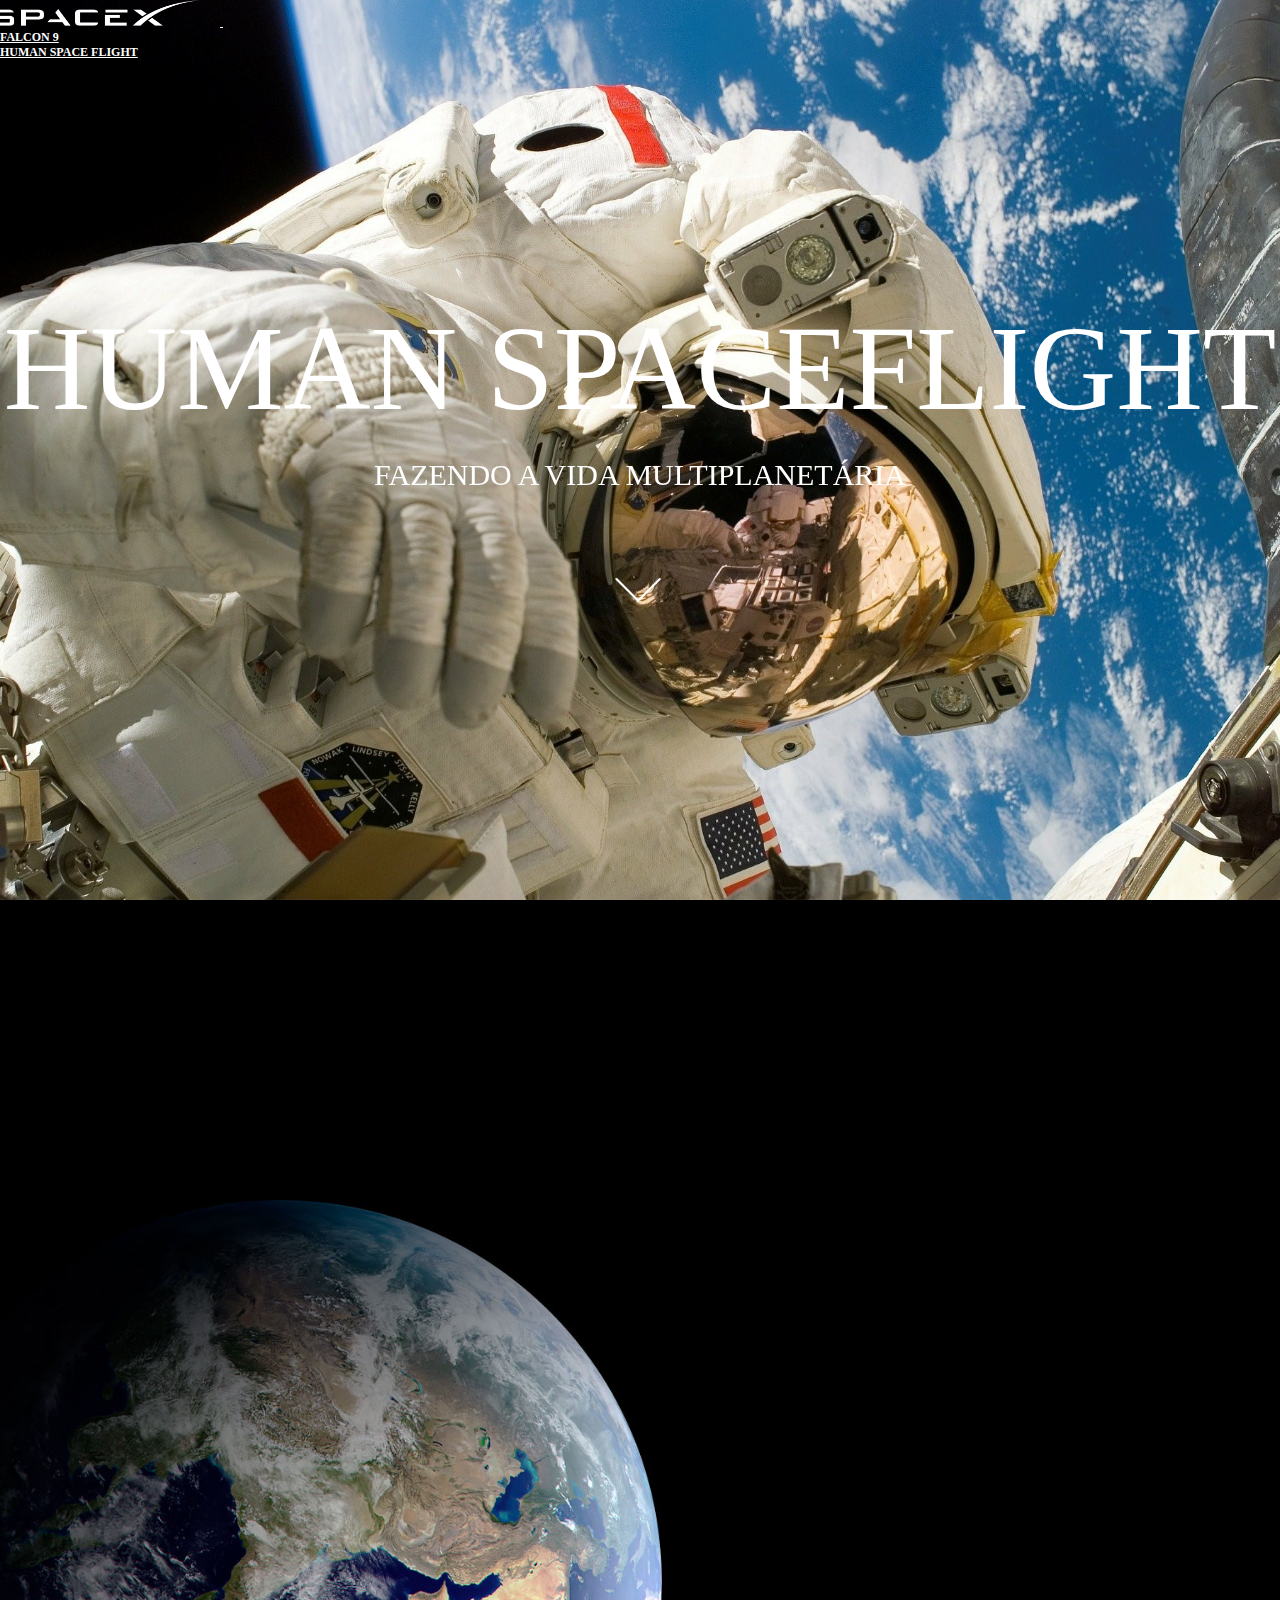
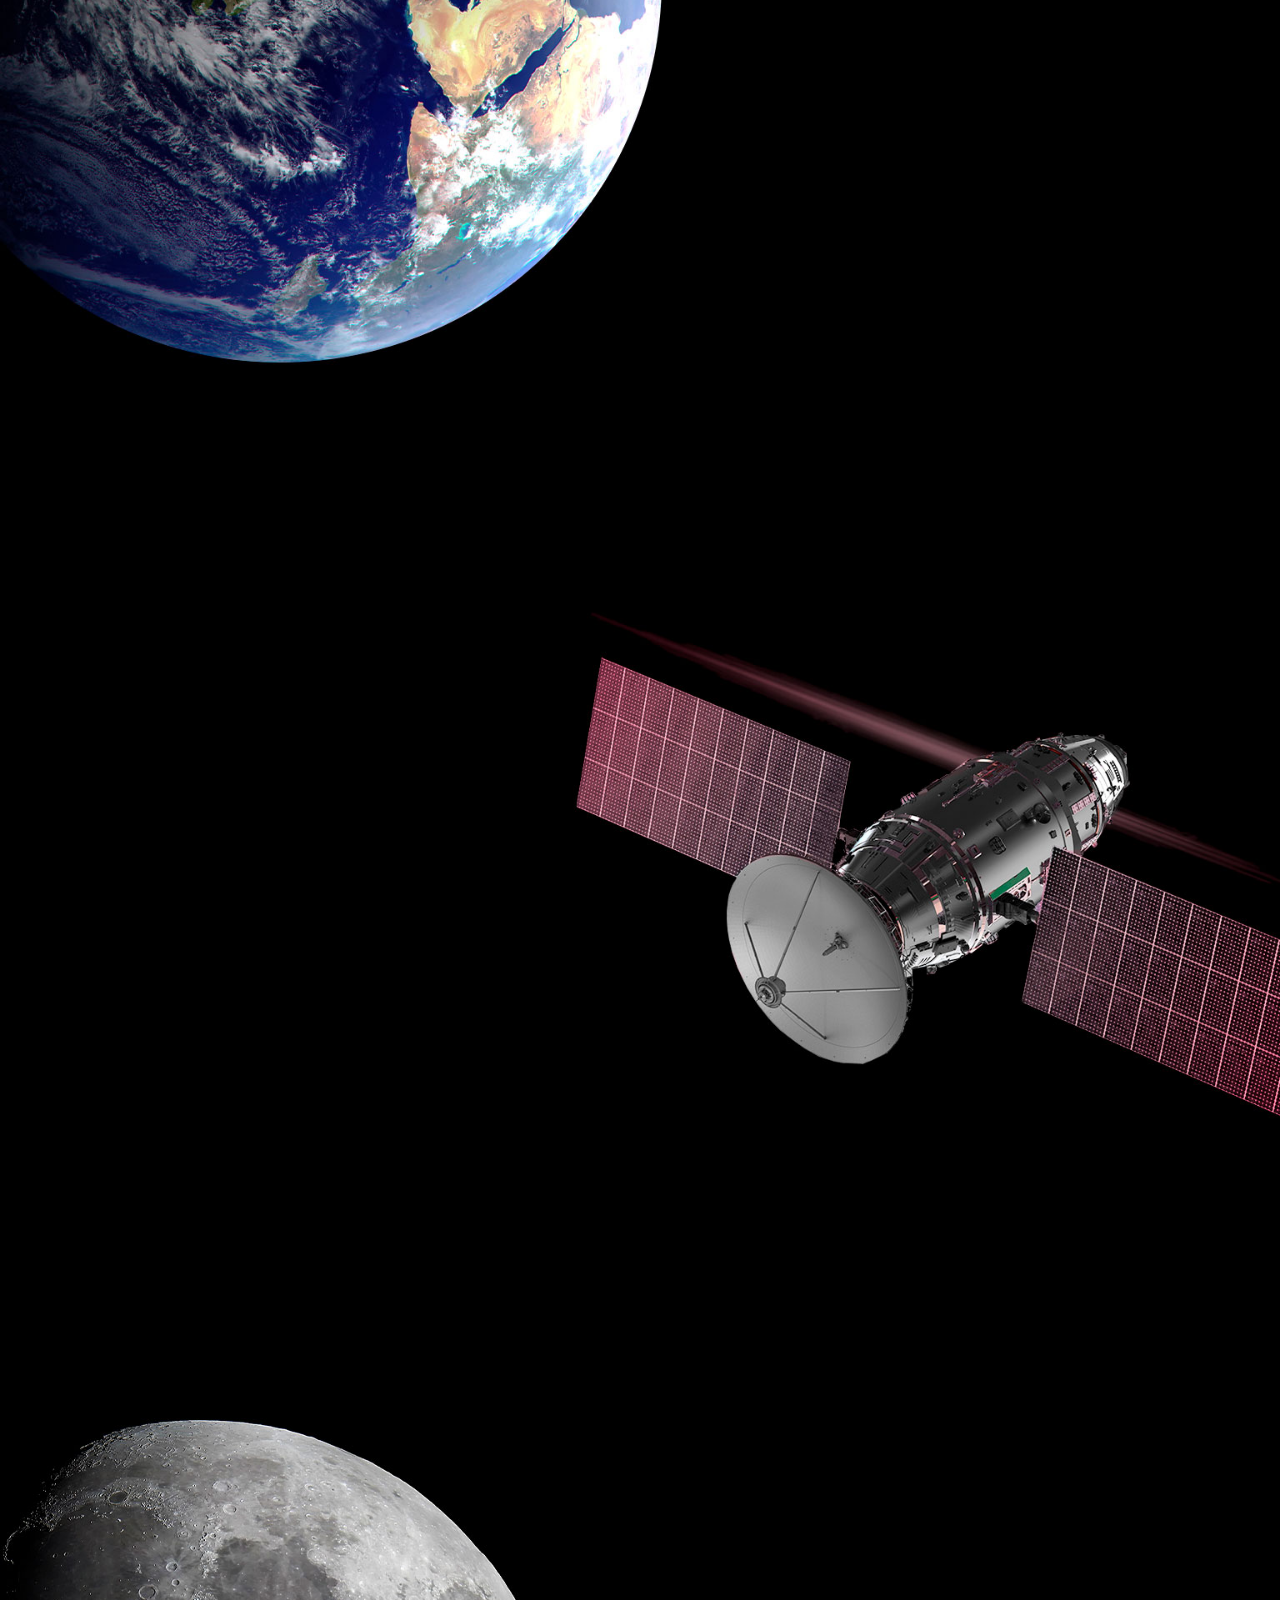
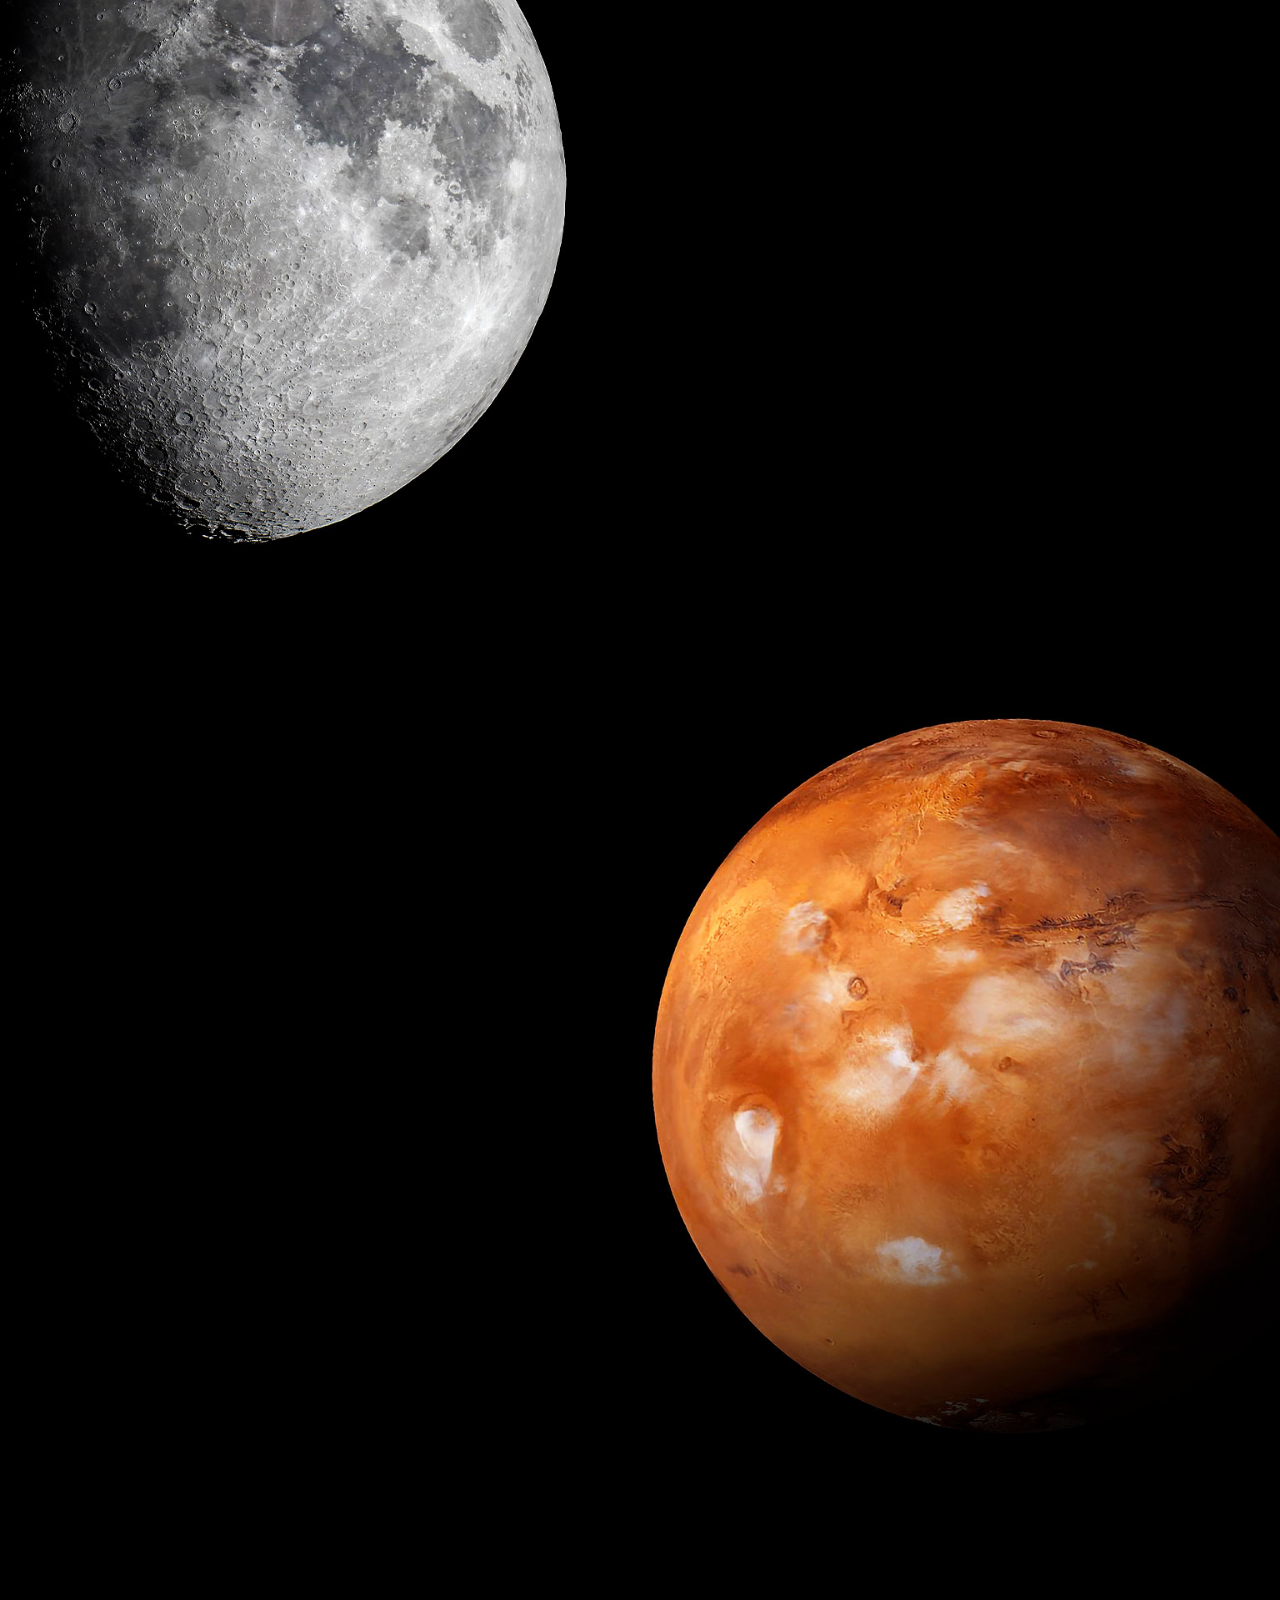
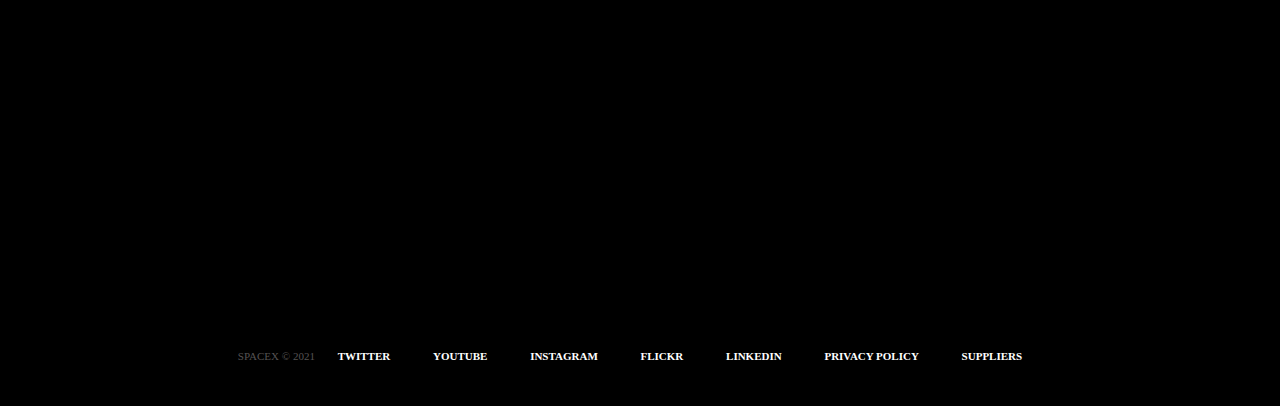
<file: humanSpace.html>
<!DOCTYPE html>
<html lang="pt-br">
<head>
    <meta charset="UTF-8">
    <meta http-equiv="X-UA-Compatible" content="IE=edge">
    <meta name="viewport" content="width=device-width, initial-scale=1.0">

    <!-- Bootstrap -->
    <link href="https://cdn.jsdelivr.net/npm/bootstrap@5.0.2/dist/css/bootstrap.min.css" rel="stylesheet" integrity="sha384-EVSTQN3/azprG1Anm3QDgpJLIm9Nao0Yz1ztcQTwFspd3yD65VohhpuuCOmLASjC" crossorigin="anonymous">
    <script src="https://cdn.jsdelivr.net/npm/bootstrap@5.0.2/dist/js/bootstrap.bundle.min.js" integrity="sha384-MrcW6ZMFYlzcLA8Nl+NtUVF0sA7MsXsP1UyJoMp4YLEuNSfAP+JcXn/tWtIaxVXM" crossorigin="anonymous" defer></script>
    
    <!-- Lib text -->
    <link rel="stylesheet" href="https://unpkg.com/aos@next/dist/aos.css" />
    <script src="https://unpkg.com/aos@next/dist/aos.js"></script>

    <!-- CSS -->
    <link rel="stylesheet" href="css/style.css">

    <!-- Favicon -->
    <link rel="icon" href="img/favicon.ico" type="image/x-icon">
    <link rel="shortcut icon" href="img/favicon.ico" type="image/ico">
    
    <title>SpaceX - Human Spaceflight</title>
</head>
<body>
    <div class="container-fluid container00 container08">
        <div class="container">
            <header class="header">
                <nav class="navbar navbar-expand-lg navbar-dark bg-transparent pt-4">
                    <div class="container-fluid">
                        <a href="index.html">
                            <img src="img/logo.png" alt="logoSpaceX" class="logoPc img-fluid">
                        </a>
                        <button class="navbar-toggler" type="button" data-bs-toggle="collapse" data-bs-target="#navbarNav" aria-controls="navbarNav" aria-expanded="false" aria-label="Toggle navigation">
                            <span class="navbar-toggler-icon"></span>
                        </button>
                        <div class="collapse navbar-collapse" id="navbarNav">
                            <ul class="navbar-nav">
                                <li class="nav-item">
                                    <a class="nav-link active" aria-current="page" href="falcon9.html" id="navItem">FALCON 9</a>
                                </li>
                                <li class="nav-item">
                                    <a class="nav-link active" href="humanSpace.html" id="navItem">HUMAN SPACE FLIGHT</a>
                                </li>
                            </ul>
                        </div>
                    </div>
                </nav>
            </header>
        </div>
        <div class="container text-center container01Content" data-aos="fade-down" data-aos-duration="1500">
            <p class="h1 titleHuman" id="launchComing">HUMAN SPACEFLIGHT</p>
            <p class="subTitleHuman">FAZENDO A VIDA MULTIPLANETÁRIA</p>
            <div class="container text-center">
                <img src="img/home/arrowDown.gif" alt="arrowDown" class="arrowDown">
            </div>
        </div>
    </div>
    <div class="container-fluid text-center earthDesc">
        <p class="textDescEarth" data-aos="flip-right" data-aos-duration="1300">
            SpaceX também oferece voos cormeciais para orbita terrestre e lunar. 
            Para começar a planejar a sua jornada, por favor contate-nos por 
            <a href="mailto:sales@spacex.com" target="blank" class="emailSpaceX">sales@spacex.com</a>
        </p>
    </div>
    <div class="container-fluid container00 container09">
        <div class="containerRightContent" data-aos="fade-right" data-aos-duration="1500">
            <p>MISSÃO</p>
            <p class="h2 titleSection">ORBITA DA TERRA</p>
            <p class="subTitle">EXPERIMENTE O PLANETA AZUL A 300KM DE ALTURA</p>
            <button type="button" class="btn btn-outline-light py-3 px-5">EXPLORAR</button>
        </div>
    </div>
    <div class="container-fluid container00 container10">
        <div class="containerLeftContent" data-aos="fade-up" data-aos-duration="3000">
            <p>MISSÃO</p>
            <p class="h2 titleSection">ESTAÇÃO ESPACIAL</p>
            <p class="subTitle">TRANSPORTANTO HUMANOS PARA O LABORATÓRIO VOADOR NO CÉU</p>
            <button type="button" class="btn btn-outline-light py-3 px-5">EXPLORAR</button>
        </div>
    </div>
    <div class="container-fluid container00 container11">
        <div class="containerRightContent" data-aos="fade-up-left" data-aos-duration="2000">
            <p>MISSÃO</p>
            <p class="h2 titleSection">LUA</p>
            <p class="subTitle">RETORNANDO HUMANOS PARA A NOSSA LUA VIZINHA</p>
            <button type="button" class="btn btn-outline-light py-3 px-5">EXPLORAR</button>
        </div>
    </div>
    <div class="container-fluid container00 container12">
        <div class="containerLeftContent" data-aos="flip-right" data-aos-duration="1500">
            <p>MISSÃO</p>
            <p class="h2 titleSection">MARTE E ALÉM</p>
            <p class="subTitle">O CAMINHO PARA TORNAR A HUMANIDADE MULTIPLANETÁRIA</p>
            <button type="button" class="btn btn-outline-light py-3 px-5">EXPLORAR</button>
        </div>
    </div>
    <div class="container-fluid text-center downloadDesc">
        <hr class="line-tall" data-aos="flip-down" data-aos-duration="1500"></hr>
        <p data-aos="fade-right" data-aos-duration="1200">
            Para obter informações sobre nossos serviços de lançamento, entre em contato com  
            <a href="mailto:sales@spacex.com" target="blank" class="emailSpaceX">sales@spacex.com</a>
        </p>
        <div>
            <button type="button" class="btn btn-outline-light p-3" data-aos="flip-left" data-aos-duration="1000">BAIXAR GUIA DO USUÁRIO</button>
            <button type="button" class="btn btn-outline-light p-3" data-aos="flip-up" data-aos-duration="1300">CAPACIDADES E SERVIÇOS</button>
        </div>
    </div>
    <footer class="container-fluid footer">
        <p>
            <span class="copySpaceX">SPACEX &copy 2021</span>
            <a href="https://twitter.com/spacex" target="blank" class="social">TWITTER</a>
            <a href="https://youtube.com/spacex" target="blank" class="social">YOUTUBE</a>
            <a href="https://instagram.com/spacex" target="blank" class="social">INSTAGRAM</a>
            <a href="https://flickr.com/photos/spacex" target="blank" class="social">FLICKR</a>
            <a href="https://linkedin.com/company/spacex" target="blank" class="social">LINKEDIN</a>
            <a href="https://spacex.com/media/privacy_policy_spacex.pdf" target="blank" class="social">PRIVACY POLICY</a>
            <a href="https://spacex.com/supplier" target="blank" class="social">SUPPLIERS</a>
        </p>
    </footer>
</body>
<script>AOS.init();</script>
</html>
</file>
<file: css/style.css>
@import url("https://fonts.googleapis.com/css2?family=Rubik:wght@400;514&display=swap");
* {
  margin: 0;
  border: 0;
  padding: 0;
  box-sizing: border-box;
  color: #fff;
}

.header {
  font-size: 12px;
  font-weight: bold;
}
.header #navItem:hover {
  color: #b9b9b9;
}

.container00 {
  min-height: 100vh;
  background-size: cover;
  background-repeat: no-repeat;
  background-position: center;
}

.arrowDown {
  display: inline-block;
  width: 90px;
  margin-top: 5px;
}

.logoPc {
  width: 210px;
  margin-left: -10px;
  margin-right: 20px;
}

#button {
  padding: 15px 35px;
  border: 2px solid #fff;
}

.downloadDesc {
  background: #000;
  padding: 5rem 0;
  display: flex;
  flex-direction: column;
  align-items: center;
  justify-content: center;
  gap: 1rem;
}
.downloadDesc .line-tall {
  height: 140px;
  width: 1px;
  margin: 0 auto 20px;
  color: #fff;
  opacity: 1;
  visibility: inherit;
  translate: none;
  rotate: none;
  scale: none;
  transform: translate3d(0px, 0px, 0px);
}
.downloadDesc p {
  font-size: small;
  color: #555252;
}
.downloadDesc div {
  display: flex;
  gap: 2rem;
}

.emailSpaceX {
  text-decoration: none;
  color: #fff;
}
.emailSpaceX:hover {
  color: #b9b9b9;
}

.footer {
  background-color: #000;
  font-size: 11px;
  font-weight: 500;
  display: flex;
  align-items: center;
  justify-content: center;
  margin: 0 auto;
  padding: 20px 0;
  text-align: center;
}
.footer p {
  display: block;
  margin: 15px 0;
  line-height: 1.6;
}
.footer .copySpaceX {
  color: #555252;
}
.footer a.social {
  display: inline-block;
  margin: 5px 20px;
  text-decoration: none;
  color: #fff;
  font-weight: 800;
}
.footer a.social:hover {
  color: #b9b9b9;
}

@media screen and (max-width: 960px) {
  .copySpaceX {
    display: block;
    margin-bottom: 5px;
  }
}
@media (max-width: 600px) {
  .footer a.social {
    margin: 0 5px;
  }
}
@media (max-width: 585px) {
  .downloadDesc div {
    flex-direction: column;
    gap: 1rem;
  }
}
@media (max-width: 405px) {
  .logoPc {
    width: 180px;
    margin-top: 15px;
  }
  .footer {
    font-size: 10px;
  }
}
@media (max-width: 350px) {
  .logoPc {
    width: 150px;
    margin-top: 15px;
  }
}
.container00.container01 {
  background-image: url(../img/home/01.jpg);
}
.container00.container02 {
  background-image: url(../img/home/02.jpg);
}
.container00.container03 {
  background-image: url(../img/home/03.gif);
}
.container00.container04 {
  background-image: url(../img/home/04.jpg);
}

.titlePadding {
  padding-top: 200px;
}

.shortTitle {
  width: 550px;
  margin-bottom: 25px;
}

.mediumTitle {
  width: 650px;
  margin-bottom: 25px;
}

@media (max-width: 750px) {
  .titlePadding {
    padding-top: 120px;
  }
  .shortTitle,
  .mediumTitle {
    width: auto;
    font-size: 50px;
  }
}
@media (max-width: 380px) {
  .shortTitle,
  .mediumTitle {
    width: auto;
    font-size: 40px;
  }
}
.container00.container05 {
  background-image: url(../img/falcon9/01.jpg);
  background-position: left center;
  background-size: calc(100vw + 200px) 100vh;
}
.container00.container06 {
  background-image: url(../img/falcon9/02.jpg);
}
.container00.carousel01 {
  background-image: url(../img/falcon9/03.jpg);
}
.container00.carousel02 {
  background-image: url(../img/falcon9/04.jpg);
}
.container00.carousel03 {
  background-image: url(../img/falcon9/05.jpg);
}
.container00.carousel04 {
  background-image: url(../img/falcon9/06.jpg);
}
.container00.carousel05 {
  background-image: url(../img/falcon9/07.jpg);
}
.container00.container07 {
  background-image: url(../img/falcon9/08.jpg);
}

.titleContent {
  display: flex;
  flex-direction: column;
  height: 80vh;
  justify-content: center;
}

.titleFalcon9 {
  font-size: 90px;
  font-family: "Rubik", sans-serif;
  font-weight: 514;
}

.numbers {
  background: #000;
  height: 40vh;
  display: flex;
  flex-direction: column;
  justify-content: center;
}
.numbers .titleNumb {
  font-size: 90px;
}
.numbers .subTitleNumb {
  font-size: 20px;
}

.falcon9Desc {
  font-size: 22px;
  width: 640px;
  line-height: 50px;
}

.containerFalcon9Desc {
  display: grid;
  height: 90vh;
  align-items: center;
  justify-content: left;
}

.carousel-indicators button.rounded-circle {
  width: 10px;
  height: 10px;
}

#overViewPosition {
  width: 500px;
  margin-left: 13%;
  padding-top: 15%;
}
#overViewPosition .table {
  background: rgba(0, 0, 0, 0.3333333333);
}

.carouselSlide img {
  height: 100vh;
}
.carouselSlide .caption {
  position: absolute;
  bottom: 0;
  left: 0;
  display: flex;
  text-align: center;
  align-items: flex-start;
  justify-content: center;
  width: 100vw;
  height: 80px;
  background: #000;
}
.carouselSlide .caption p.carouselText {
  width: 75%;
  margin: 0 auto;
}
.carouselSlide .carousel-control-next, .carouselSlide .carousel-control-prev {
  top: auto;
  bottom: 1.5rem;
}

@media (max-width: 768px) {
  .numbers .titleNumb {
    font-size: 80px;
  }
  .numbers .subTitleNumb {
    font-size: 18px;
  }
  .falcon9Desc {
    width: auto;
  }
  #overViewPosition {
    padding-top: 35%;
  }
}
@media (max-width: 585px) {
  .numbers {
    height: 60vh;
  }
  #overViewPosition {
    width: auto;
    margin-left: auto;
  }
  .carouselSlide .caption p.carouselText {
    font-size: small;
  }
}
@media (max-width: 375px) {
  .titleFalcon9 {
    font-size: 50px;
  }
  .falcon9Desc {
    font-size: 18px;
    line-height: auto;
  }
  .subTitleFalcon {
    font-size: 16px;
  }
}
.container00.container08 {
  background-image: url(../img/humanSpace/01.jpg);
}
.container00.container09 {
  background-image: url(../img/humanSpace/02.jpg);
}
.container00.container10 {
  background-image: url(../img/humanSpace/03.jpg);
}
.container00.container11 {
  background-image: url(../img/humanSpace/04.jpg);
}
.container00.container12 {
  background-image: url(../img/humanSpace/05.jpg);
}

.container01Content {
  height: 90vh;
  display: flex;
  flex-direction: column;
  justify-content: center;
  align-items: center;
}
.container01Content .titleHuman {
  font-size: 120px;
}
.container01Content .subTitleHuman {
  margin-top: 20px;
  margin-bottom: 50px;
  font-size: 30px;
  font-weight: 300;
}
.container01Content img {
  width: 150px;
}

.earthDesc {
  background: #000;
  height: 25vh;
  display: flex;
  align-items: center;
  justify-content: center;
}

.textDescEarth {
  color: #d8d8d8;
  font-weight: 400;
  font-size: 20px;
  width: 800px;
}

.containerRightContent {
  margin-left: 55%;
  padding-top: 15%;
}

.titleSection {
  font-size: 60px;
  font-weight: bold;
}

.subTitle {
  font-weight: 300;
  margin-bottom: 40px;
}

.containerLeftContent {
  margin-left: 5%;
  padding-top: 15%;
}

@media (max-width: 768px) {
  .container01Content .titleHuman {
    font-size: 90px;
  }
  .earthDesc .textDescEarth {
    width: auto;
    font-size: 16px;
  }
  .containerRightContent,
  .containerLeftContent {
    margin-left: 15%;
  }
}
@media (max-width: 610px) {
  .container01Content .titleHuman {
    font-size: 60px;
  }
  .container01Content .subTitleHuman {
    font-size: 24px;
  }
  .containerRightContent,
  .containerLeftContent {
    margin-left: 5%;
  }
  .titleSection {
    font-size: 50px;
  }
}
@media (max-width: 390px) {
  .container01Content .titleHuman {
    font-size: 45px;
  }
  .container01Content .subTitleHuman {
    font-size: 24px;
  }
  .container01Content img {
    width: 100px;
  }
}

/*# sourceMappingURL=style.css.map */
</file>
